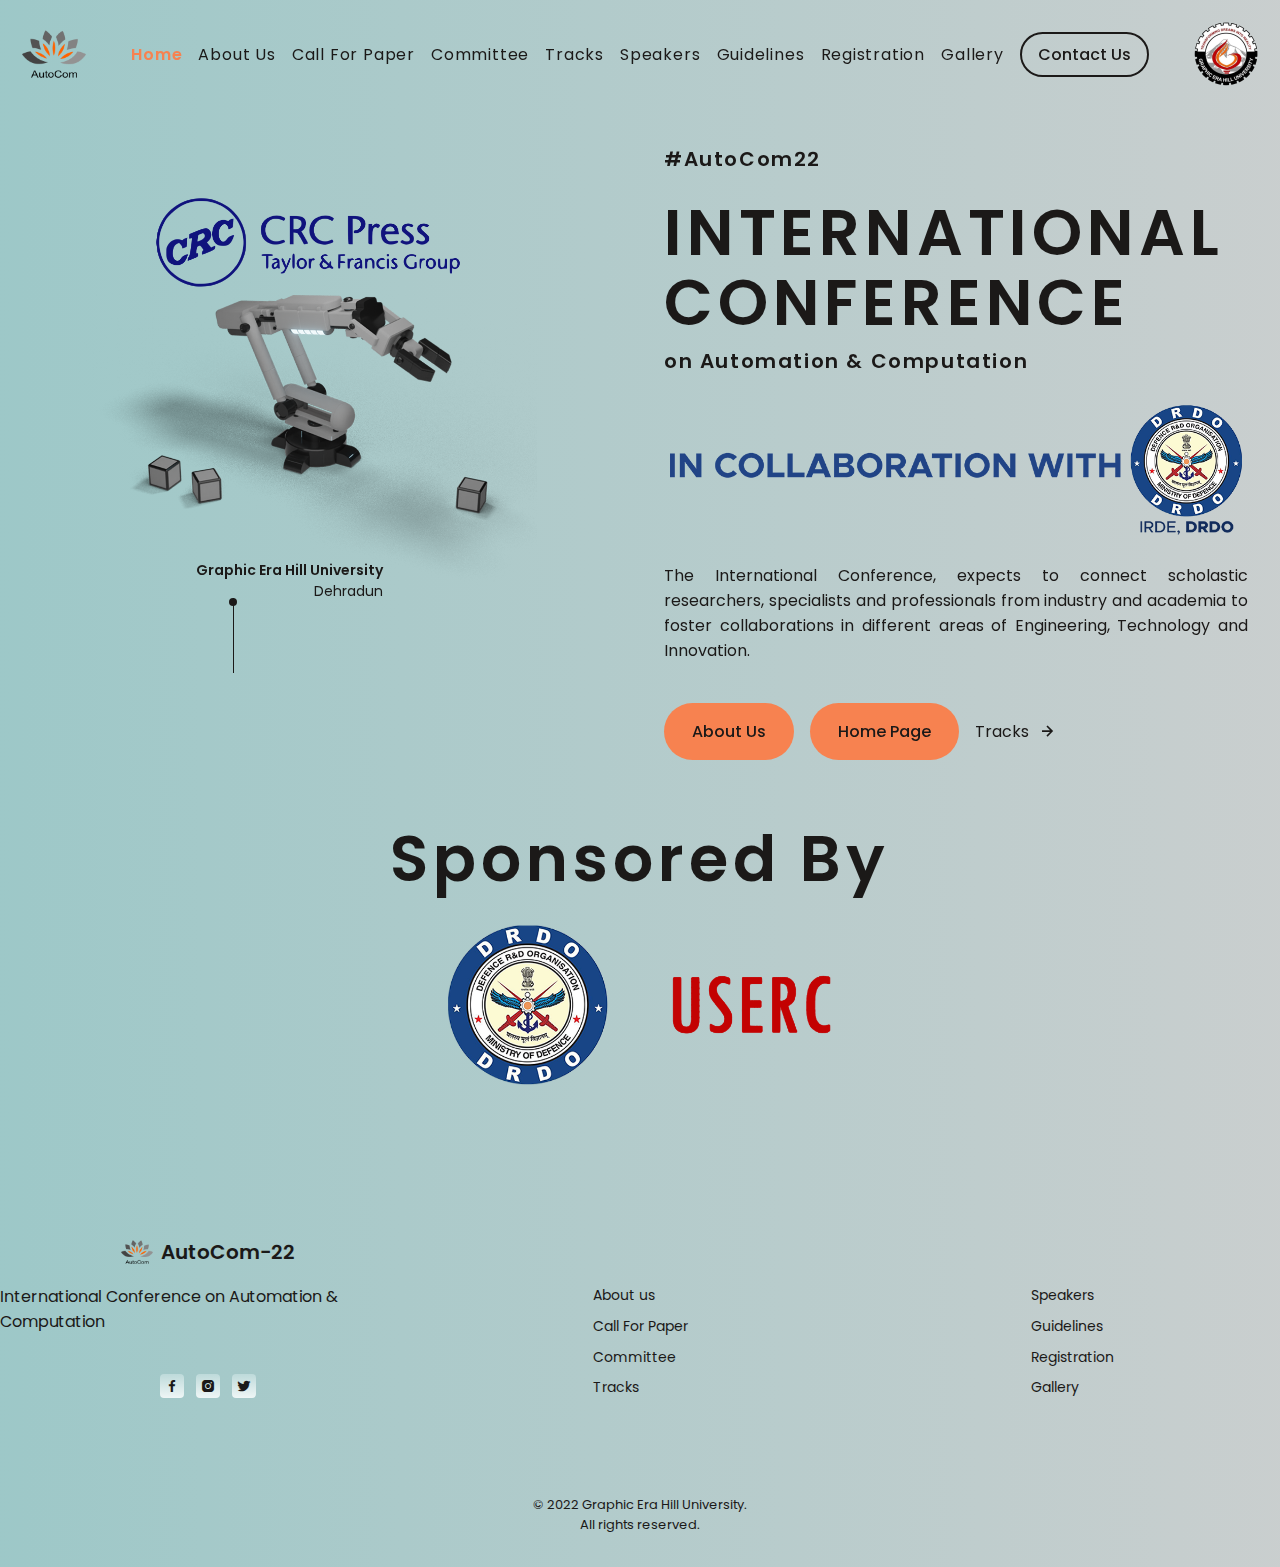
<file: cf/22/index.html>
<!DOCTYPE html>
<html lang="en">

<head>
    <meta charset="UTF-8">
    <meta name="viewport" content="width=device-width, initial-scale=1.0">
    <meta name="description" content="autocom, autocom.org.in, autocom-22, autocom gehu, International Conference on Automation and Computation, AutoCom-22,International Conference,GEHU, graphic era hill university, computation, automation, conference, computation conference, dehradun, conference, dehradun, uttarakhand, uttarakhand conference, conference on automation, conference computation,conference graphic era hill">
    <meta name="keywords" content="autocom, autocom.org.in, autocom-22, autocom gehu, International Conference on Automation and Computation, AutoCom-22,International Conference,GEHU, graphic era hill university, computation, automation, conference, computation conference, dehradun, conference, dehradun, uttarakhand, uttarakhand conference, conference on automation, conference computation,conference graphic era hill">
    <meta name="author" content="Aryan Ratra | GEHU">

    <!--=============== FAVICON ===============-->
    <link rel="shortcut icon" href="assets\img\Logo_AutoCom_64px.png" type="image/x-icon">

    <!--=============== BOXICONS ===============-->
    <link rel="stylesheet" href="https://cdn.jsdelivr.net/npm/boxicons@latest/css/boxicons.min.css">

    <!--=============== SWIPER CSS ===============-->
    <link rel="stylesheet" href="assets\css\swiper-bundle.min.css">

    <!--=============== CSS ===============-->
    <link rel="stylesheet" href="assets\css\styles.css">

    <title>AutoCom-22</title>
</head>

<body>
    <!--==================== HEADER ====================-->
    <header class="header" id="header">
        <nav class="nav container">
            <a href="index.html" class="nav__logo">
                <img src="assets\img\Logo_AutoCom_800px.png" alt="AutoCom Logo" class="nav__logo-img">
            </a>


            <div class="nav__menu" id="nav-menu">
                <ul class="nav__list">
                    <li class="nav__item">
                        <a href="index.html" class="nav__link active">Home</a>
                    </li>
                    <li class="nav__item">
                        <a href="about.html" class="nav__link">About Us</a>
                    </li>
                    <li class="nav__item">
                        <a href="call-for-paper.html" class="nav__link">Call For Paper</a>
                    </li>
                    <li class="nav__item">
                        <a href="committee.html" class="nav__link">Committee</a>
                    </li>
                    <li class="nav__item">
                        <a href="tracks.html" class="nav__link">Tracks</a>
                    </li>
                    <li class="nav__item">
                        <a href="speakers.html" class="nav__link">Speakers</a>
                    </li>
                    <li class="nav__item">
                        <a href="guidelines.html" class="nav__link">Guidelines</a>
                    </li>
                    <li class="nav__item">
                        <a href="registration.html" class="nav__link">Registration</a>
                    </li>
                    <li class="nav__item">
                        <a href="gallery.html" class="nav__link">Gallery</a>
                    </li>

                    <a href="contact.html" class="button button--contact">Contact Us</a>
                </ul>

                <div class="nav__close" id="nav-close">
                    <i class="bx bx-x"></i>
                </div>

                <img src="assets\img\Nav-img.png" alt="Robot Image in About Section" class="nav__img">
            </div>

            <div class="nav__toggle" id="nav-toggle">
                <i class='bx bx-menu'></i>
            </div>

            
            <a href="https://www.gehu.ac.in/" target="_blank" class="nav__logo">
                <img src="assets\img\Logo_GEHU_64px.png" alt="Graphic Era Hill University Logo" class="nav__logo-img">
            </a>
        </nav>
    </header>

    <main class="main">
        <!--==================== HOME ====================-->
        <section class="home container" id="home">
            <div class="home-swiper">
                <div class="swiper-wrapper">
                    <section class="swiper-slide">
                        <div class="home__content grid">
                            <div class="home__group">
                                <img src="assets\img\Home-img.png" alt="Home Image" class="home__img">
                                <div class="home__indicator"></div>

                                <div class="home__details-img">
                                    <h4 class="home__details-title">Graphic Era Hill University</h4>
                                    <span class="home__details-subtitle">Dehradun</span>
                                </div>
                            </div>

                            <div class="home__data">
                                <h3 class="home__subtitle">#AutoCom22</h3>
                                <h1 class="home__title">International Conference</h1>
                                <h3 class="home__subtitle">on Automation & Computation</h3>
                                <a href="https://www.drdo.gov.in/" target="_blank"><img src="assets\img\Collaboration-Logo.png" alt="Collaboration Logo" class="collaboration_img"></a>
                                <p class="home__description">The International Conference, expects to connect scholastic
                                    researchers, specialists and professionals from industry and academia to foster
                                    collaborations in different areas of Engineering, Technology and Innovation.
                                </p>

                                <div class="home__buttons">
                                    <a href="about.html" class="button">About Us</a>
                                    <a href="../../index.html" class="button">Home Page</a>
                                    <a href="tracks.html" class="button--link button--flex">
                                        Tracks
                                        <i class="bx bx-right-arrow-alt button__icon"></i>
                                    </a>
                                </div>
                            </div>
                        </div>
                        <section class="registration container">
                            <div class="sponsor__content">
                                <div class="sponsor__data">
                                    <h1 class="subpage__title">Sponsored By</h1>
                                </div>
                                <p class="sponsor__info">
                                    <div class="sponsor__grid">
                                        <a href="https://www.drdo.gov.in/" target="_blank"><img src="assets\img\Sponsors\DRDO-Logo.png" alt="DRDO logo" class="sponsor__img"></a>
                                        <a href="https://www.userc.in/" target="_blank"><img src="assets\img\Sponsors\USERC-Logo.png" alt="USERC logo" class="sponsor__img"></a>
                                    </div>
                                </p>
                            </div>
                        </section>
                    </section>
                </div>
            </div>
        </section>

    </main>

    <!--==================== FOOTER ====================-->
    <footer class="footer section">
        <div class="footer__container container grid">
            <div class="footer__container">
                <a href="index.html" class="footer__logo">
                    <img src="assets\img\Logo_AutoCom_800px.png" alt="AutoCom Logo" class="footer__logo-img">
                    AutoCom-22
                </a>

                <p class="footer__description">International Conference on Automation & Computation</p>

                <div class="footer__social">
                    <a href="https://www.facebook.com/gehu.official/" target="_blank" class="footer__social-link">
                        <i class="bx bxl-facebook"></i>
                    </a>
                    <a href="https://www.instagram.com/graphicerahilluniversity/" target="_blank"
                        class="footer__social-link">
                        <i class="bx bxl-instagram-alt"></i>
                    </a>
                    <a href="https://twitter.com/graphicerahill1" target="_blank" class="footer__social-link">
                        <i class="bx bxl-twitter"></i>
                    </a>
                </div>
            </div>

            <div class="footer__content">
                <h3 class="footer__title"><br></h3>

                <ul class="footer__links">
                    <li>
                        <a href="about.html" class="footer__link">About us</a>
                    </li>
                    <li>
                        <a href="call-for-paper.html" class="footer__link">Call For Paper</a>
                    </li>
                    <li>
                        <a href="committee.html" class="footer__link">Committee</a>
                    </li>
                    <li>
                        <a href="tracks.html" class="footer__link">Tracks</a>
                    </li>
                </ul>
            </div>

            <div class="footer__content">
                <h3 class="footer__title"><br></h3>

                <ul class="footer__links">
                    <li>
                        <a href="speakers.html" class="footer__link">Speakers</a>
                    </li>
                    <li>
                        <a href="guidelines.html" class="footer__link">Guidelines</a>
                    </li>
                    <li>
                        <a href="registration.html" class="footer__link">Registration</a>
                    </li>
                    <li>
                        <a href="gallery.html" class="footer__link">Gallery</a>
                    </li>
                </ul>
            </div>
        </div>

        <span class="footer__copy">&#169; 2022 Graphic Era Hill University.<br>All rights reserved.</span>


    </footer>

    <!--=============== SCROLL UP ===============-->


    <!--=============== SCROLL REVEAL ===============-->
    <script src="assets\js\scrollreveal.min.js"></script>

    <!--=============== SWIPER JS ===============-->
    <!-- <script src="assets\js\swiper-bundle.min.js"></script> -->

    <!--=============== MAIN JS ===============-->
    <script src="assets\js\main.js"></script>
</body>

</html>
</file>
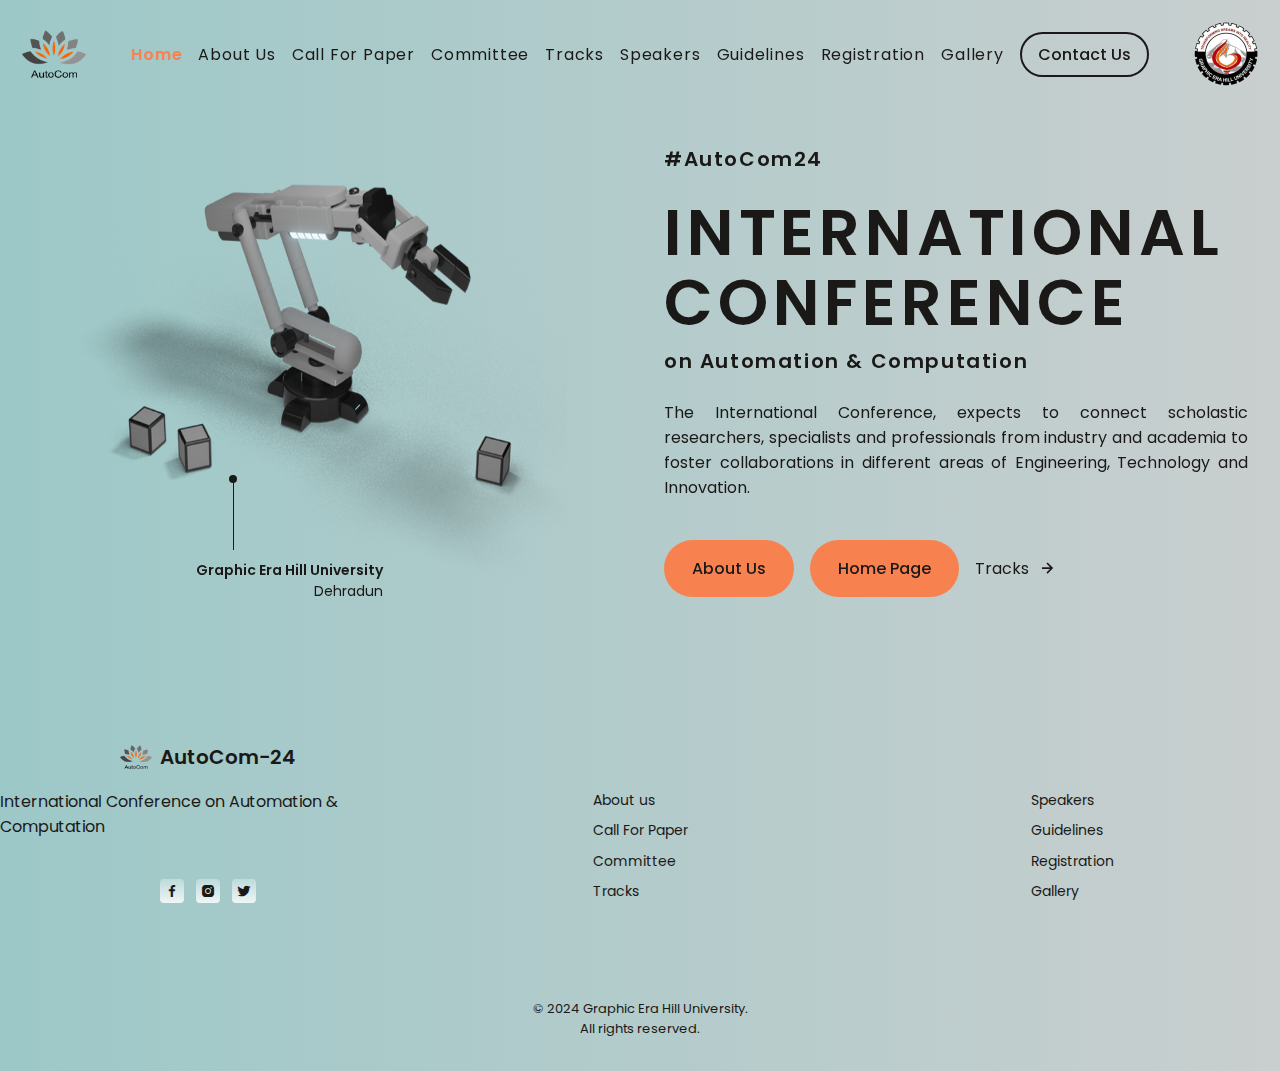
<file: cf/23/index.html>
<!DOCTYPE html>
<html lang="en">

<head>
    <meta charset="UTF-8">
    <meta name="viewport" content="width=device-width, initial-scale=1.0">
    <meta name="description" content="autocom, autocom.org.in, autocom-23, autocom gehu, International Conference on Automation and Computation, AutoCom-23,International Conference,GEHU, graphic era hill university, computation, automation, conference, computation conference, dehradun, conference, dehradun, uttarakhand, uttarakhand conference, conference on automation, conference computation,conference graphic era hill">
    <meta name="keywords" content="autocom, autocom.org.in, autocom-23, autocom gehu, International Conference on Automation and Computation, AutoCom-23,International Conference,GEHU, graphic era hill university, computation, automation, conference, computation conference, dehradun, conference, dehradun, uttarakhand, uttarakhand conference, conference on automation, conference computation,conference graphic era hill">
    <meta name="author" content="PriyanshuRawat | GEHU">

    <!--=============== FAVICON ===============-->
    <link rel="shortcut icon" href="assets\img\Logo_AutoCom_64px.png" type="image/x-icon">

    <!--=============== BOXICONS ===============-->
    <link rel="stylesheet" href="https://cdn.jsdelivr.net/npm/boxicons@latest/css/boxicons.min.css">

    <!--=============== SWIPER CSS ===============-->
    <link rel="stylesheet" href="assets\css\swiper-bundle.min.css">

    <!--=============== CSS ===============-->
    <link rel="stylesheet" href="assets\css\styles.css">

    <title>AutoCom-24</title>
</head>

<body>
    <!--==================== HEADER ====================-->
    <header class="header" id="header">
        <nav class="nav container">
            <a href="index.html" class="nav__logo">
                <img src="assets\img\Logo_AutoCom_800px.png" alt="AutoCom Logo" class="nav__logo-img">
            </a>


            <div class="nav__menu" id="nav-menu">
                <ul class="nav__list">
                    <li class="nav__item">
                        <a href="index.html" class="nav__link active">Home</a>
                    </li>
                    <li class="nav__item">
                        <a href="about.html" class="nav__link">About Us</a>
                    </li>
                    <li class="nav__item">
                        <a href="index.html" class="nav__link">Call For Paper</a>
                    </li>
                    <li class="nav__item">
                        <a href="committee.html" class="nav__link">Committee</a>
                    </li>
                    <li class="nav__item">
                        <a href="tracks.html" class="nav__link">Tracks</a>
                    </li>
                    <li class="nav__item">
                        <a href="speakers.html" class="nav__link">Speakers</a>
                    </li>
                    <li class="nav__item">
                        <a href="index.html" class="nav__link">Guidelines</a>
                    </li>
                    <li class="nav__item">
                        <a href="index.html" class="nav__link">Registration</a>
                    </li>
                    <li class="nav__item">
                        <a href="gallery.html" class="nav__link">Gallery</a>
                    </li>

                    <a href="contact.html" class="button button--contact">Contact Us</a>
                </ul>

                <div class="nav__close" id="nav-close">
                    <i class="bx bx-x"></i>
                </div>

                <img src="assets\img\Nav-img.png" alt="Robot Image in About Section" class="nav__img">
            </div>

            <div class="nav__toggle" id="nav-toggle">
                <i class='bx bx-menu'></i>
            </div>

            
            <a href="https://www.gehu.ac.in/" target="_blank" class="nav__logo">
                <img src="assets\img\Logo_GEHU_64px.png" alt="Graphic Era Hill University Logo" class="nav__logo-img">
            </a>
        </nav>
    </header>

    <main class="main">
        <!--==================== HOME ====================-->
        <section class="home container" id="home">
            <div class="home-swiper">
                <div class="swiper-wrapper">
                    <section class="swiper-slide">
                        <div class="home__content grid">
                            <div class="home__group">
                                <img src="assets\img\Home-img.png" alt="Home Image" class="home__img">
                                <div class="home__indicator"></div>

                                <div class="home__details-img">
                                    <h4 class="home__details-title">Graphic Era Hill University</h4>
                                    <span class="home__details-subtitle">Dehradun</span>
                                </div>
                            </div>

                            <div class="home__data">
                                <h3 class="home__subtitle">#AutoCom24</h3>
                                <h1 class="home__title">International Conference</h1>
                                <h3 class="home__subtitle">on Automation & Computation</h3>
                                <!--<a href="https://www.drdo.gov.in/" target="_blank"><img src="assets\img\Collaboration-Logo.png" alt="Collaboration Logo" class="collaboration_img"></a>-->
                                <p class="home__description">The International Conference, expects to connect scholastic
                                    researchers, specialists and professionals from industry and academia to foster
                                    collaborations in different areas of Engineering, Technology and Innovation.
                                </p>

                                <div class="home__buttons">
                                    <a href="about.html" class="button">About Us</a>
                                    <a href="../../index.html" class="button">Home Page</a>
                                    <a href="tracks.html" class="button--link button--flex">
                                        Tracks
                                        <i class="bx bx-right-arrow-alt button__icon"></i>
                                    </a>
                                </div>
                            </div>
                        </div>
                        <!--<section class="registration container">
                            <div class="sponsor__content">
                                <div class="sponsor__data">
                                    <h1 class="subpage__title"> Sponsored By</h1>
                                </div>
                                <p class="sponsor__info">
                                    <div class="sponsor__grid">
                                        <a href="https://www.drdo.gov.in/" target="_blank"><img src="assets\img\Sponsors\DRDO-Logo.png" alt="DRDO logo" class="sponsor__img"></a>
                                        <a href="https://www.userc.in/" target="_blank"><img src="assets\img\Sponsors\USERC-Logo.png" alt="USERC logo" class="sponsor__img"></a>
                                    </div>
                                </p>
                            </div>
                        </section>-->
                    </section>
                </div>
            </div>
        </section>

    </main>

    <!--==================== FOOTER ====================-->
    <footer class="footer section">
        <div class="footer__container container grid">
            <div class="footer__container">
                <a href="index.html" class="footer__logo">
                    <img src="assets\img\Logo_AutoCom_800px.png" alt="AutoCom Logo" class="footer__logo-img">
                    AutoCom-24
                </a>

                <p class="footer__description">International Conference on Automation & Computation</p>

                <div class="footer__social">
                    <a href="https://www.facebook.com/gehu.official/" target="_blank" class="footer__social-link">
                        <i class="bx bxl-facebook"></i>
                    </a>
                    <a href="https://www.instagram.com/graphicerahilluniversity/" target="_blank"
                        class="footer__social-link">
                        <i class="bx bxl-instagram-alt"></i>
                    </a>
                    <a href="https://twitter.com/graphicerahill1" target="_blank" class="footer__social-link">
                        <i class="bx bxl-twitter"></i>
                    </a>
                </div>
            </div>

            <div class="footer__content">
                <h3 class="footer__title"><br></h3>

                <ul class="footer__links">
                    <li>
                        <a href="about.html" class="footer__link">About us</a>
                    </li>
                    <li>
                        <a href="index.html" class="footer__link">Call For Paper</a>
                    </li>
                    <li>
                        <a href="committee.html" class="footer__link">Committee</a>
                    </li>
                    <li>
                        <a href="tracks.html" class="footer__link">Tracks</a>
                    </li>
                </ul>
            </div>

            <div class="footer__content">
                <h3 class="footer__title"><br></h3>

                <ul class="footer__links">
                    <li>
                        <a href="speakers.html" class="footer__link">Speakers</a>
                    </li>
                    <li>
                        <a href="index.html" class="footer__link">Guidelines</a>
                    </li>
                    <li>
                        <a href="index.html" class="footer__link">Registration</a>
                    </li>
                    <li>
                        <a href="gallery.html" class="footer__link">Gallery</a>
                    </li>
                </ul>
            </div>
        </div>

        <span class="footer__copy">&#169; 2024 Graphic Era Hill University.<br>All rights reserved.</span>


    </footer>

    <!--=============== SCROLL UP ===============-->


    <!--=============== SCROLL REVEAL ===============-->
    <script src="assets\js\scrollreveal.min.js"></script>

    <!--=============== SWIPER JS ===============-->
    <!-- <script src="assets\js\swiper-bundle.min.js"></script> -->

    <!--=============== MAIN JS ===============-->
    <script src="assets\js\main.js"></script>
</body>

</html>
</file>
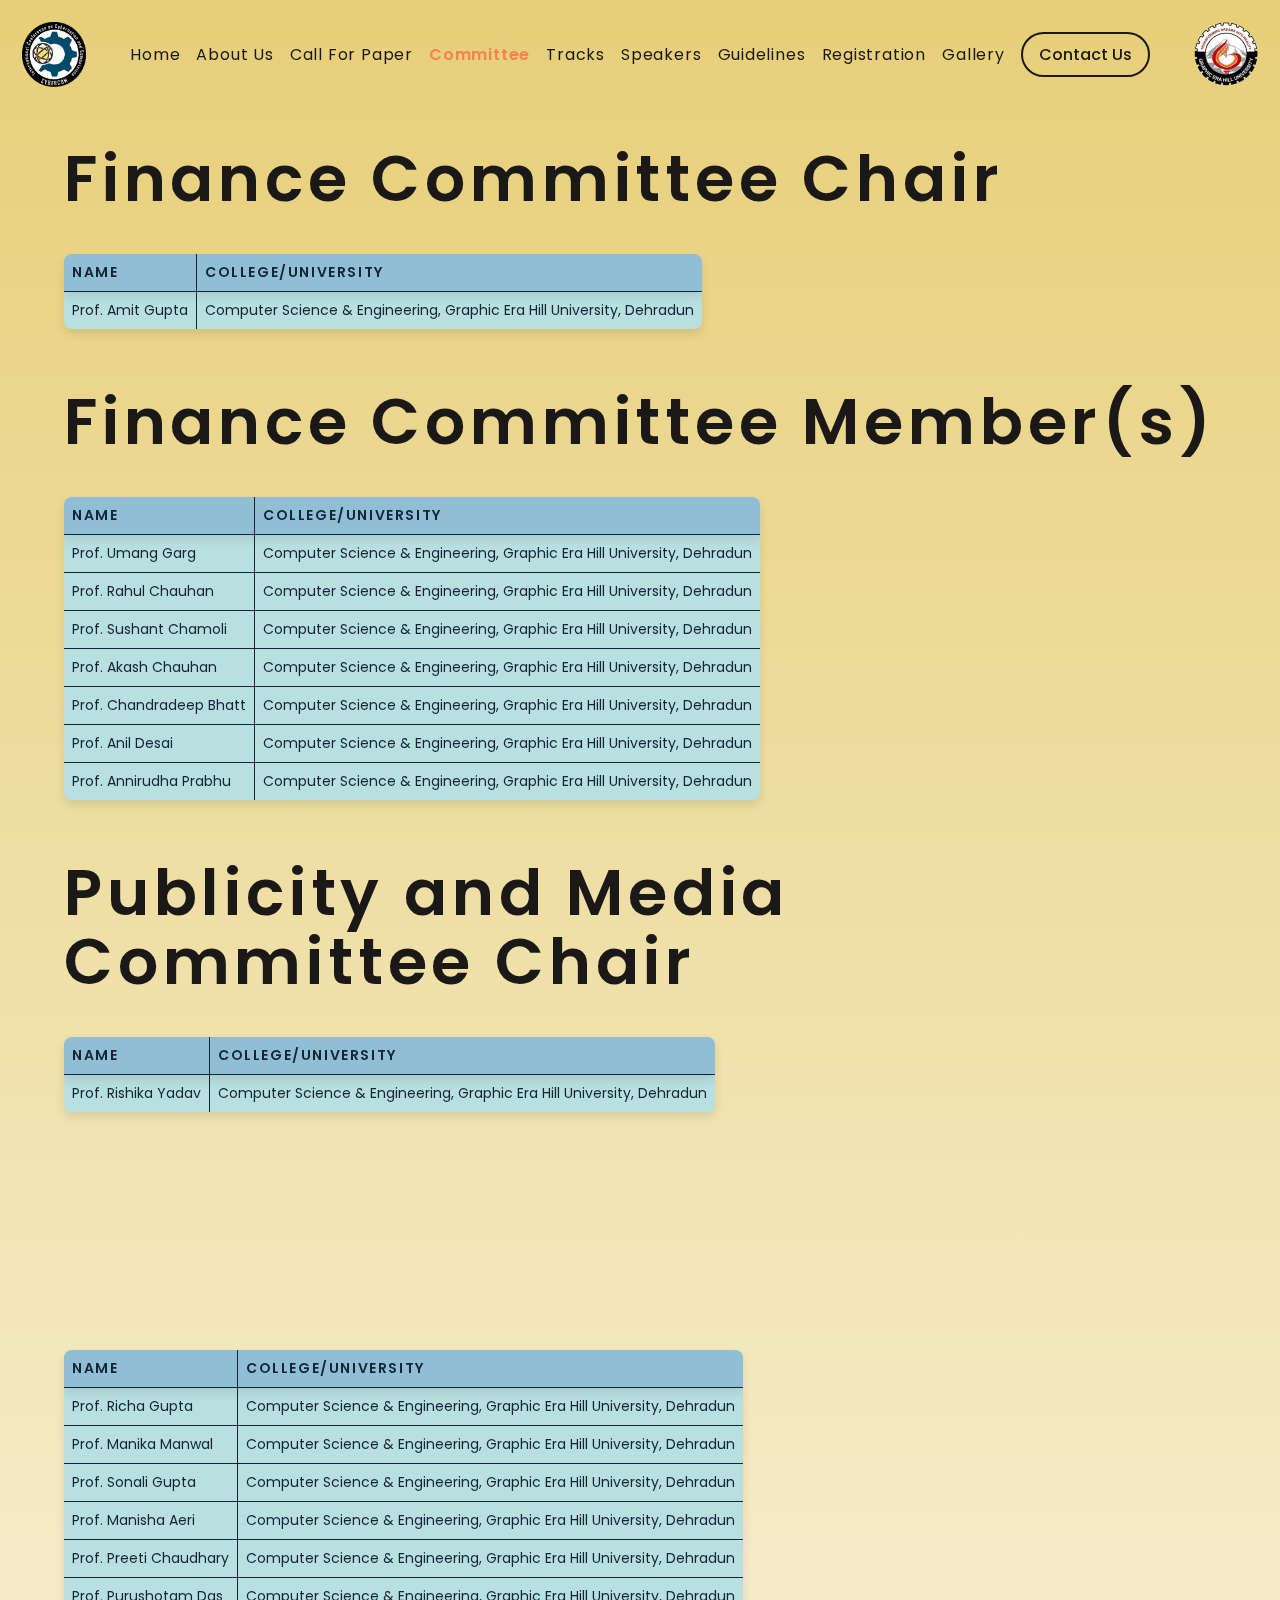
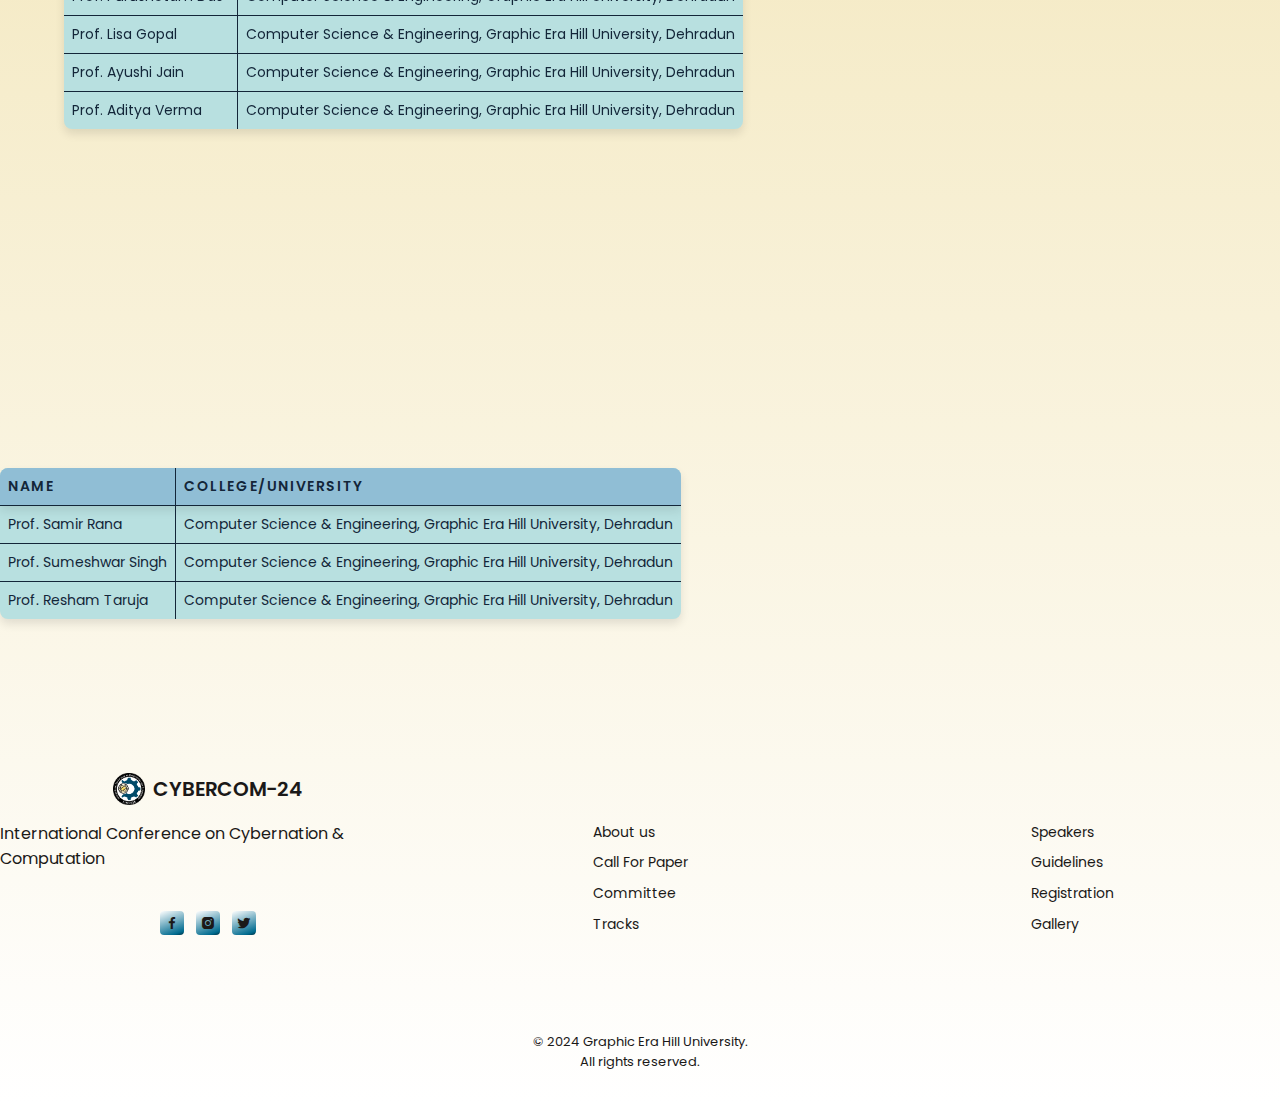
<file: advisory-committee.html>
<!DOCTYPE html>
<html lang="en">

<head>
    <meta charset="UTF-8">
    <meta name="viewport" content="width=device-width, initial-scale=1.0">
    <meta name="description" content="CYBERCOM, CYBERCOM.org.in, CYBERCOM-24, CYBERCOM gehu, International Conference on Cybernation and Computation, CYBERCOM-24,International Conference,GEHU, graphic era hill university, computation, Cybernation, conference, computation conference, dehradun, conference, dehradun, uttarakhand, uttarakhand conference, conference on Cybernation, conference computation,conference graphic era hill">
    <meta name="keywords" content="CYBERCOM, CYBERCOM.org.in, CYBERCOM-24, CYBERCOM gehu, International Conference on Cybernation and Computation, CYBERCOM-24,International Conference,GEHU, graphic era hill university, computation, Cybernation, conference, computation conference, dehradun, conference, dehradun, uttarakhand, uttarakhand conference, conference on Cybernation, conference computation,conference graphic era hill">
    <meta name="author" content="Priyanshu Rawat | GEHU">


  <!--=============== FAVICON ===============-->
  <link rel="shortcut icon" href="assets/new/logo.png" type="image/x-icon">

    <!--=============== BOXICONS ===============-->
    <link rel="stylesheet" href="https://cdn.jsdelivr.net/npm/boxicons@latest/css/boxicons.min.css">

    <!--=============== SWIPER CSS ===============-->
    <link rel="stylesheet" href="assets\css\swiper-bundle.min.css">

    <!--=============== CSS ===============-->
    <link rel="stylesheet" href="assets\css\styles.css">

    <title>CYBERCOM-24</title>
</head>

<body>
    <!--==================== HEADER ====================-->
    <header class="header" id="header">
        <nav class="nav container">
            <a href="index.html" class="nav__logo">
                <img src="assets\img\Logo_CYBERCOM_800px.png" alt="CYBERCOM Logo" class="nav__logo-img">
            </a>


            <div class="nav__menu" id="nav-menu">
                <ul class="nav__list">
                    <li class="nav__item">
                        <a href="index.html" class="nav__link">Home</a>
                    </li>
                    <li class="nav__item">
                        <a href="about.html" class="nav__link">About Us</a>
                    </li>
                    <li class="nav__item">
                        <a href="call-for-paper.html" class="nav__link">Call For Paper</a>
                    </li>
                    <li class="nav__item">
                        <a href="committee.html" class="nav__link active">Committee</a>
                    </li>
                    <li class="nav__item">
                        <a href="tracks.html" class="nav__link">Tracks</a>
                    </li>
                    <li class="nav__item">
                        <a href="speakers.html" class="nav__link">Speakers</a>
                    </li>
                    <li class="nav__item">
                        <a href="guidelines.html" class="nav__link">Guidelines</a>
                    </li>
                    <li class="nav__item">
                        <a href="registration.html" class="nav__link">Registration</a>
                    </li>
                    <li class="nav__item">
                        <a href="gallery.html" class="nav__link">Gallery</a>
                    </li>

                    <a href="contact.html" class="button button--contact">Contact Us</a>
                </ul>

                <div class="nav__close" id="nav-close">
                    <i class="bx bx-x"></i>
                </div>

                <img src="assets\img\Nav-img.png" alt="Robot Image in About Section" class="nav__img">
            </div>

            <div class="nav__toggle" id="nav-toggle">
                <i class='bx bx-menu'></i>
            </div>

            <a href="https://www.gehu.ac.in/" target="_blank" class="nav__logo">
                <img src="assets\img\Logo_GEHU_64px.png" alt="Graphic Era Hill University Logo" class="nav__logo-img">
            </a>
        </nav>
    </header>

    <main class="main">
        <!--==================== COMMITTEE SECTION ====================-->
        <section class="registration container">
            <div class="about__content">
                <div class="registration__data">
                    <h1 class="subpage__title">Finance Committee Chair</h1>
                </div>
                <div class="advisory__committee">
                    <div class="registration__table">
                        <div class="table">
                            <table>
                                <thead>
                                    <tr>
                                        <th>Name</th>
                                        <th>College/University</th>
                                    </tr>
                                </thead>
                                <tbody>
                                    <tr>
                                        <td>Prof. Amit Gupta
                                            </td>
                                        <td>Computer Science & Engineering, Graphic Era Hill University, Dehradun
                                            </td>
                                    </tr>
                                </tbody>
                            </table>
                            <br>
                            <br>
                        </div>
                    </div>
                </div>

                <div class="registration__data">
                    <h1 class="subpage__title">Finance Committee Member(s)</h1>
                </div>
                <div class="advisory__committee">
                    <div class="registration__table">
                        <div class="table">
                            <table>
                                <thead>
                                    <tr>
                                        <th>Name</th>
                                        <th>College/University</th>
                                    </tr>
                                </thead>
                                <tbody>
                                    <tr>
                                        <td>Prof. Umang Garg
                                            </td>
                                        <td>Computer Science & Engineering, Graphic Era Hill University, Dehradun
                                            </td>
                                    </tr>
                                    <tr>
                                        <td>Prof. Rahul Chauhan
                                            </td>
                                        <td>Computer Science & Engineering, Graphic Era Hill University, Dehradun
                                            </td>
                                    </tr>
                                    <tr>
                                        <td>Prof. Sushant Chamoli
                                            </td>
                                        <td>Computer Science & Engineering, Graphic Era Hill University, Dehradun
                                            </td>
                                    </tr>
                                    <tr>
                                        <td>Prof. Akash Chauhan
                                            </td>
                                        <td>Computer Science & Engineering, Graphic Era Hill University, Dehradun
                                            </td>
                                    </tr>
                                    <tr>
                                        <td>Prof. Chandradeep Bhatt
                                            </td>
                                        <td>Computer Science & Engineering, Graphic Era Hill University, Dehradun
                                            </td>
                                    </tr>
                                    <tr>
                                        <td>Prof. Anil Desai
                                            </td>
                                        <td>Computer Science & Engineering, Graphic Era Hill University, Dehradun
                                            </td>
                                    </tr>
                                    <tr>
                                        <td>Prof. Annirudha Prabhu
                                            </td>
                                        <td>Computer Science & Engineering, Graphic Era Hill University, Dehradun
                                            </td>
                                    </tr>
                                    
                                </tbody>
                            </table>
                            <br>
                            <br>
                        </div>
                    </div>
                </div>


 
                <div class="registration__data">
                    <h1 class="subpage__title">Publicity and Media Committee Chair</h1>
                </div>
                <div class="advisory__committee">
                    <div class="registration__table">
                        <div class="table">
                            <table>
                                <thead>
                                    <tr>
                                        <th>Name</th>
                                        <th>College/University</th>
                                    </tr>
                                </thead>
                                <tbody>
                                    <tr>
                                        <td>Prof. Rishika Yadav
                                            </td>
                                        <td>Computer Science & Engineering, Graphic Era Hill University, Dehradun
                                            </td>
                                    </tr>
                                </tbody>
                            </table>
                            <br>
                            <br>
                        </div>
                    </div>
                </div>

                <div class="registration__data">
                    <h1 class="subpage__title">Publicity and Media Committee Member(s)</h1>
                </div>
                <div class="advisory__committee">
                    <div class="registration__table">
                        <div class="table">
                            <table>
                                <thead>
                                    <tr>
                                        <th>Name</th>
                                        <th>College/University</th>
                                    </tr>
                                </thead>
                                <tbody>
                                    <tr>
                                        <td>Prof. Richa Gupta
                                            </td>
                                        <td>Computer Science & Engineering, Graphic Era Hill University, Dehradun
                                            </td>
                                    </tr>
                                    <tr>
                                        <td>Prof. Manika Manwal
                                            </td>
                                        <td>Computer Science & Engineering, Graphic Era Hill University, Dehradun
                                            </td>
                                    </tr>
                                    <tr>
                                        <td>Prof. Sonali Gupta
                                            </td>
                                        <td>Computer Science & Engineering, Graphic Era Hill University, Dehradun
                                            </td>
                                    </tr>
                                    <tr>
                                        <td>Prof. Manisha Aeri
                                            </td>
                                        <td>Computer Science & Engineering, Graphic Era Hill University, Dehradun
                                            </td>
                                    </tr>
                                    <tr>
                                        <td>Prof. Preeti Chaudhary
                                            </td>
                                        <td>Computer Science & Engineering, Graphic Era Hill University, Dehradun
                                            </td>
                                    </tr>
                                    <tr>
                                        <td>Prof. Purushotam Das
                                            </td>
                                        <td>Computer Science & Engineering, Graphic Era Hill University, Dehradun
                                            </td>
                                    </tr>
                                    <tr>
                                        <td>Prof. Lisa Gopal
                                            </td>
                                        <td>Computer Science & Engineering, Graphic Era Hill University, Dehradun
                                            </td>
                                    </tr>
                                    <tr>
                                        <td>Prof. Ayushi Jain
                                            </td>
                                        <td>Computer Science & Engineering, Graphic Era Hill University, Dehradun
                                            </td>
                                    </tr>
                                    <tr>
                                        <td>Prof. Aditya Verma
                                            </td>
                                        <td>Computer Science & Engineering, Graphic Era Hill University, Dehradun
                                            </td>
                                    </tr>
                                    
                                </tbody>
                            </table>
                            <br>
                            <br>
                        </div>
                    </div>
                </div></h1>
                        </div>
                        <div>
        
                        <div class="registration__data">
                            <h1 class="subpage__title">Accommodation and Transportation Committee Chair(s)</h1>
                        </div>
                        <div class="advisory__committee">
                            <div class="registration__table">
                                <div class="table">
                                    <table>
                                        <thead>
                                            <tr>
                                                <th>Name</th>
                                                <th>College/University</th>
                                            </tr>
                                        </thead>
                                        <tbody>
                                            <tr>
                                                <td>Prof. Samir Rana
                                                    </td>
                                                <td>Computer Science & Engineering, Graphic Era Hill University, Dehradun
                                                    </td>
                                            </tr>
                                            <tr>
                                                <td>Prof. Sumeshwar Singh
                                                    </td>
                                                <td>Computer Science & Engineering, Graphic Era Hill University, Dehradun
                                                    </td>
                                            </tr>
                                            <tr>
                                                <td>Prof. Resham Taruja
                                                    </td>
                                                <td>Computer Science & Engineering, Graphic Era Hill University, Dehradun
                                                    </td>
                                            </tr>
                            
                                            
                                        </tbody>
                                    </table>
                                    <br>
                                    <br>
                                </div>
                            </div>
                        </div>
                    </div>


            </div>
        </section>

    </main>

    <!--==================== FOOTER ====================-->
    <footer class="footer section">
        <div class="footer__container container grid">
            <div class="footer__container">
                <a href="index.html" class="footer__logo">
                    <img src="assets\img\Logo_CYBERCOM_800px.png" alt="CYBERCOM Logo" class="footer__logo-img">
                    CYBERCOM-24
                </a>

                <p class="footer__description">International Conference on Cybernation & Computation</p>

                <div class="footer__social">
                    <a href="https://www.facebook.com/gehu.official/" target="_blank" class="footer__social-link">
                        <i class="bx bxl-facebook"></i>
                    </a>
                    <a href="https://www.instagram.com/graphicerahilluniversity/" target="_blank"
                        class="footer__social-link">
                        <i class="bx bxl-instagram-alt"></i>
                    </a>
                    <a href="https://twitter.com/graphicerahill1" target="_blank" class="footer__social-link">
                        <i class="bx bxl-twitter"></i>
                    </a>
                </div>
            </div>

            <div class="footer__content">
                <h3 class="footer__title"><br></h3>

                <ul class="footer__links">
                    <li>
                        <a href="about.html" class="footer__link">About us</a>
                    </li>
                    <li>
                        <a href="call-for-paper.html" class="footer__link">Call For Paper</a>
                    </li>
                    <li>
                        <a href="committee.html" class="footer__link">Committee</a>
                    </li>
                    <li>
                        <a href="tracks.html" class="footer__link">Tracks</a>
                    </li>
                </ul>
            </div>

            <div class="footer__content">
                <h3 class="footer__title"><br></h3>

                <ul class="footer__links">
                    <li>
                        <a href="speakers.html" class="footer__link">Speakers</a>
                    </li>
                    <li>
                        <a href="#" class="footer__link">Guidelines</a>
                    </li>
                    <li>
                        <a href="#" class="footer__link">Registration</a>
                    </li>
                    <li>
                        <a href="gallery.html" class="footer__link">Gallery</a>
                    </li>
                </ul>
            </div>
        </div>

        <span class="footer__copy">&#169; 2024 Graphic Era Hill University.<br>All rights reserved.</span>


    </footer>

    <!--=============== SCROLL UP ===============-->


    <!--=============== SCROLL REVEAL ===============-->
    <script src="assets\js\scrollreveal.min.js"></script>

    <!--=============== SWIPER JS ===============-->
    <!-- <script src="assets\js\swiper-bundle.min.js"></script> -->

    <!--=============== MAIN JS ===============-->
    <script src="assets\js\main.js"></script>
</body>

</html>
</file>
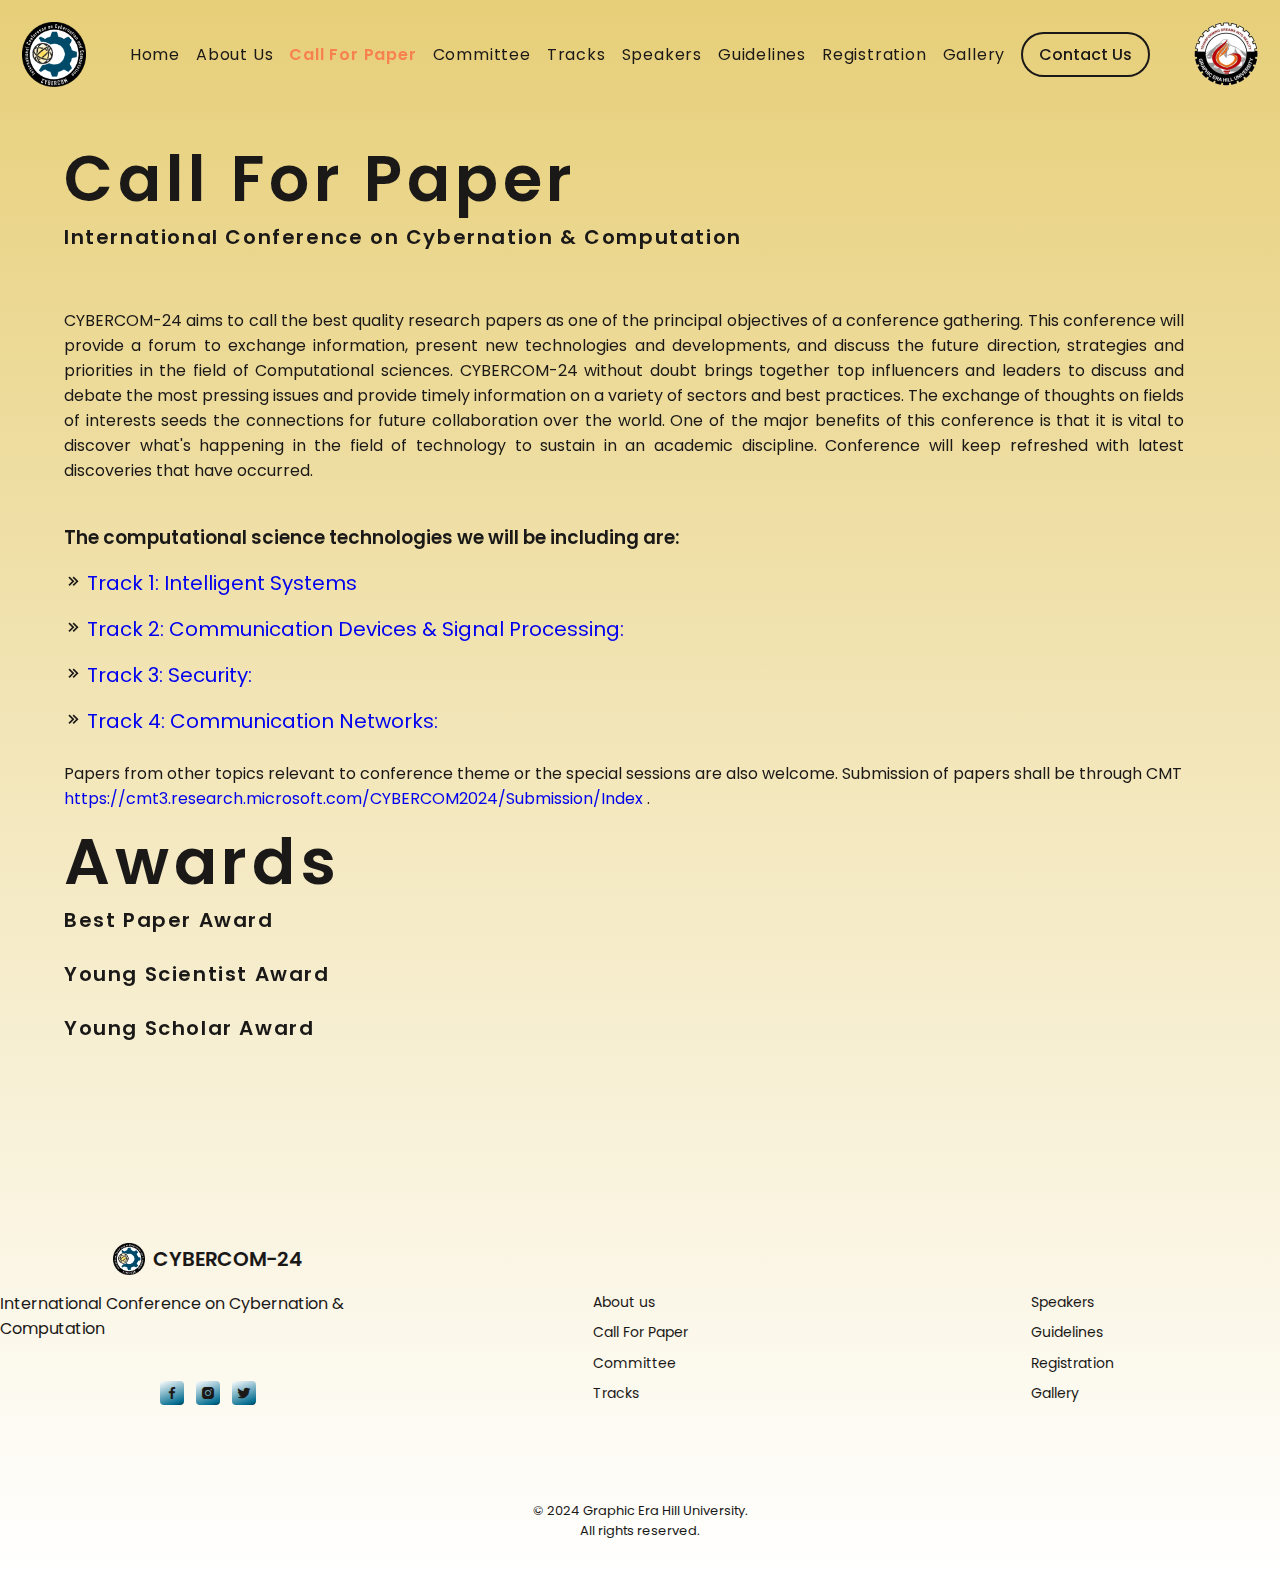
<file: call-for-paper.html>
<!DOCTYPE html>
<html lang="en">

<head>
    <meta charset="UTF-8">
    <meta name="viewport" content="width=device-width, initial-scale=1.0">
    <meta name="description" content="CYBERCOM, CYBERCOM.org.in, CYBERCOM-24, CYBERCOM gehu, International Conference on Cybernation and Computation, CYBERCOM-24,International Conference,GEHU, graphic era hill university, computation, Cybernation, conference, computation conference, dehradun, conference, dehradun, uttarakhand, uttarakhand conference, conference on Cybernation, conference computation,conference graphic era hill">
    <meta name="keywords" content="CYBERCOM, CYBERCOM.org.in, CYBERCOM-24, CYBERCOM gehu, International Conference on Cybernation and Computation, CYBERCOM-24,International Conference,GEHU, graphic era hill university, computation, Cybernation, conference, computation conference, dehradun, conference, dehradun, uttarakhand, uttarakhand conference, conference on Cybernation, conference computation,conference graphic era hill">
    <meta name="author" content="Priyanshu Rawat | GEHU">


  <!--=============== FAVICON ===============-->
  <link rel="shortcut icon" href="assets/new/logo.png" type="image/x-icon">

    <!--=============== BOXICONS ===============-->
    <link rel="stylesheet" href="https://cdn.jsdelivr.net/npm/boxicons@latest/css/boxicons.min.css">

    <!--=============== SWIPER CSS ===============-->
    <link rel="stylesheet" href="assets\css\swiper-bundle.min.css">

    <!--=============== CSS ===============-->
    <link rel="stylesheet" href="assets\css\styles.css">

    <title>CYBERCOM-24</title>
</head>

<body>
    <!--==================== HEADER ====================-->
    <header class="header" id="header">
        <nav class="nav container">
            <a href="index.html" class="nav__logo">
                <img src="assets\img\Logo_CYBERCOM_800px.png" alt="CYBERCOM Logo" class="nav__logo-img">
            </a>


            <div class="nav__menu" id="nav-menu">
                <ul class="nav__list">
                    <li class="nav__item">
                        <a href="index.html" class="nav__link">Home</a>
                    </li>
                    <li class="nav__item">
                        <a href="about.html" class="nav__link">About Us</a>
                    </li>
                    <li class="nav__item">
                        <a href="call-for-paper.html" class="nav__link active">Call For Paper</a>
                    </li>
                    <li class="nav__item">
                        <a href="committee.html" class="nav__link">Committee</a>
                    </li>
                    <li class="nav__item">
                        <a href="tracks.html" class="nav__link">Tracks</a>
                    </li>
                    <li class="nav__item">
                        <a href="speakers.html" class="nav__link">Speakers</a>
                    </li>
                    <li class="nav__item">
                        <a href="guidelines.html" class="nav__link">Guidelines</a>
                    </li>
                    <li class="nav__item">
                        <a href="registration.html" class="nav__link">Registration</a>
                    </li>
                    <li class="nav__item">
                        <a href="gallery.html" class="nav__link">Gallery</a>
                    </li>

                    <a href="contact.html" class="button button--contact">Contact Us</a>
                </ul>

                <div class="nav__close" id="nav-close">
                    <i class="bx bx-x"></i>
                </div>

                <img src="assets\img\Nav-img.png" alt="Robot Image in About Section" class="nav__img">
            </div>

            <div class="nav__toggle" id="nav-toggle">
                <i class='bx bx-menu'></i>
            </div>

            <a href="https://www.gehu.ac.in/" target="_blank" class="nav__logo">
                <img src="assets\img\Logo_GEHU_64px.png" alt="Graphic Era Hill University Logo" class="nav__logo-img">
            </a>
        </nav>
    </header>

    <main class="main">
        <!--==================== CALL FOR PAPER SECTION ====================-->
        <section class="home container">
            <div class="about__content">
                <div class="papercall__data">
                    <h1 class="subpage__title">Call For Paper</h1>
                    <h3 class="subpage__subtitle">International Conference on Cybernation & Computation</h3>
                </div>
                <p class="home__description">
                    CYBERCOM-24 aims to call the best quality research papers as one of the principal objectives of a conference gathering. This conference will provide a forum to exchange information, present new technologies and developments, and discuss the future direction, strategies and priorities in the field of Computational sciences. CYBERCOM-24 without doubt brings together top influencers and leaders to discuss and debate the most pressing issues and provide timely information on a variety of sectors and best practices. The exchange of thoughts on fields of interests seeds the connections for future collaboration over the world. One of the major benefits of this conference is that it is vital to discover what's happening in the field of technology to sustain in an academic discipline. Conference will keep refreshed with latest discoveries that have occurred.

                    <br>
                    <h3>The computational science technologies we will be including are:</h3>
                    <ul>
                        <li class="papercall__list">
                            <i class='bx bx-chevrons-right'></i>
                            <a href="tracks.html">Track 1: Intelligent Systems</a>
                        </li>
                        <li class="papercall__list">
                            <i class='bx bx-chevrons-right'></i>
                            <a href="tracks.html">Track 2: Communication Devices & Signal Processing:</a>
                        </li>
                        <li class="papercall__list">
                            <i class='bx bx-chevrons-right'></i>
                            <a href="tracks.html">Track 3: Security:</a>
                        </li>


                        <li class="papercall__list">
                            <i class='bx bx-chevrons-right'></i>
                            <a href="tracks.html">Track 4: Communication Networks:</a>
                        </li>
                        
                    </ul>
                    <br>
                    Papers from other topics relevant to conference theme or the special sessions are also welcome. Submission of papers shall be through CMT <a href="https://cmt3.research.microsoft.com/CYBERCOM2024/Submission/Index"> https://cmt3.research.microsoft.com/CYBERCOM2024/Submission/Index </a>.
                </p>
                
                <div class="papercall__data">
                    <h1 class="subpage__title">Awards</h1>
                    <h3 class="subpage__subtitle">Best Paper Award</h3>
                    <h3 class="subpage__subtitle">Young Scientist Award</h3>
                    <h3 class="subpage__subtitle">Young Scholar Award</h3>
                </div>
                
            </div>
        </section>

    </main>

    <!--==================== FOOTER ====================-->
    <footer class="footer section">
        <div class="footer__container container grid">
            <div class="footer__container">
                <a href="index.html" class="footer__logo">
                    <img src="assets\img\Logo_CYBERCOM_800px.png" alt="CYBERCOM Logo" class="footer__logo-img">
                    CYBERCOM-24
                </a>

                <p class="footer__description">International Conference on Cybernation & Computation</p>

                <div class="footer__social">
                    <a href="https://www.facebook.com/gehu.official/" target="_blank" class="footer__social-link">
                        <i class="bx bxl-facebook"></i>
                    </a>
                    <a href="https://www.instagram.com/graphicerahilluniversity/" target="_blank"
                        class="footer__social-link">
                        <i class="bx bxl-instagram-alt"></i>
                    </a>
                    <a href="https://twitter.com/graphicerahill1" target="_blank" class="footer__social-link">
                        <i class="bx bxl-twitter"></i>
                    </a>
                </div>
            </div>

            <div class="footer__content">
                <h3 class="footer__title"><br></h3>

                <ul class="footer__links">
                    <li>
                        <a href="about.html" class="footer__link">About us</a>
                    </li>
                    <li>
                        <a href="call-for-paper.html" class="footer__link">Call For Paper</a>
                    </li>
                    <li>
                        <a href="committee.html" class="footer__link">Committee</a>
                    </li>
                    <li>
                        <a href="tracks.html" class="footer__link">Tracks</a>
                    </li>
                </ul>
            </div>

            <div class="footer__content">
                <h3 class="footer__title"><br></h3>

                <ul class="footer__links">
                    <li>
                        <a href="speakers.html" class="footer__link">Speakers</a>
                    </li>
                    <li>
                        <a href="#" class="footer__link">Guidelines</a>
                    </li>
                    <li>
                        <a href="#" class="footer__link">Registration</a>
                    </li>
                    <li>
                        <a href="gallery.html" class="footer__link">Gallery</a>
                    </li>
                </ul>
            </div>
        </div>

        <span class="footer__copy">&#169; 2024 Graphic Era Hill University.<br>All rights reserved.</span>


    </footer>

    <!--=============== SCROLL UP ===============-->


    <!--=============== SCROLL REVEAL ===============-->
    <script src="assets\js\scrollreveal.min.js"></script>

    <!--=============== SWIPER JS ===============-->
    <!-- <script src="assets\js\swiper-bundle.min.js"></script> -->

    <!--=============== MAIN JS ===============-->
    <script src="assets\js\main.js"></script>
</body>

</html>
</file>
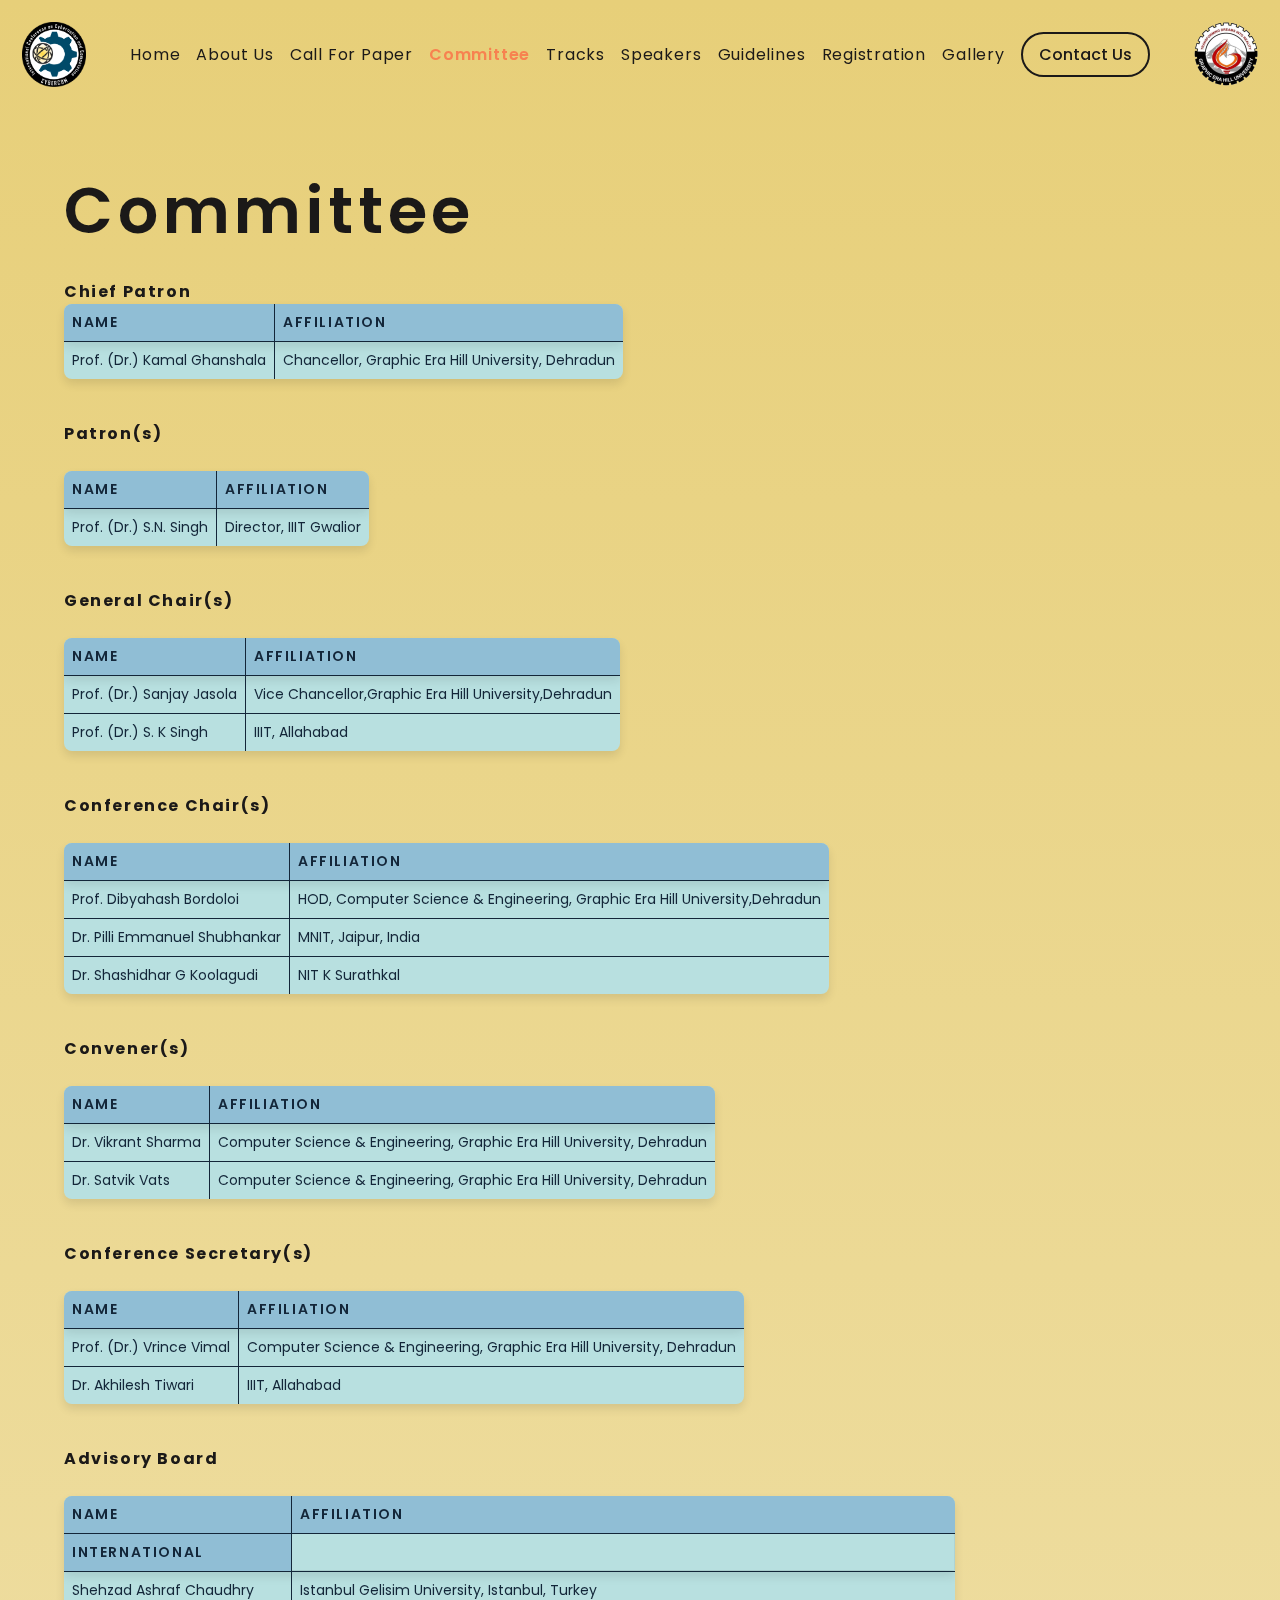
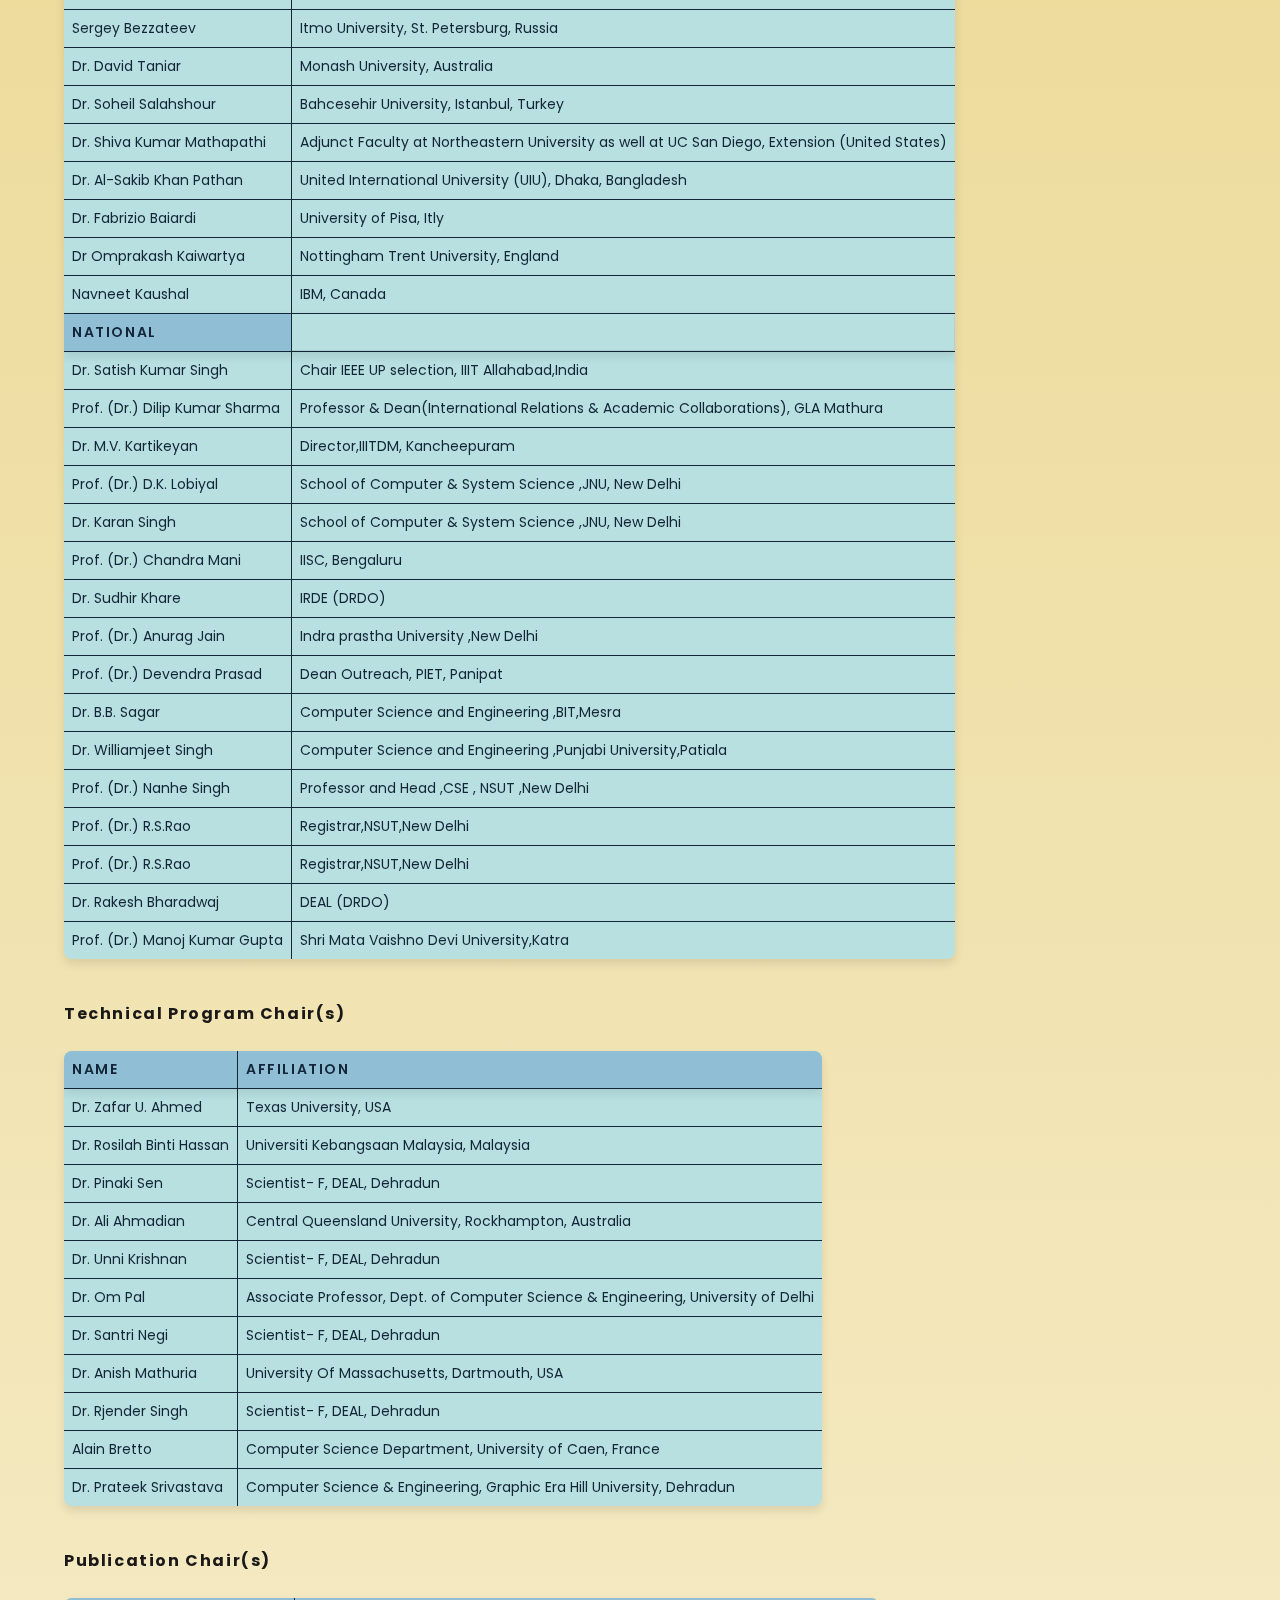
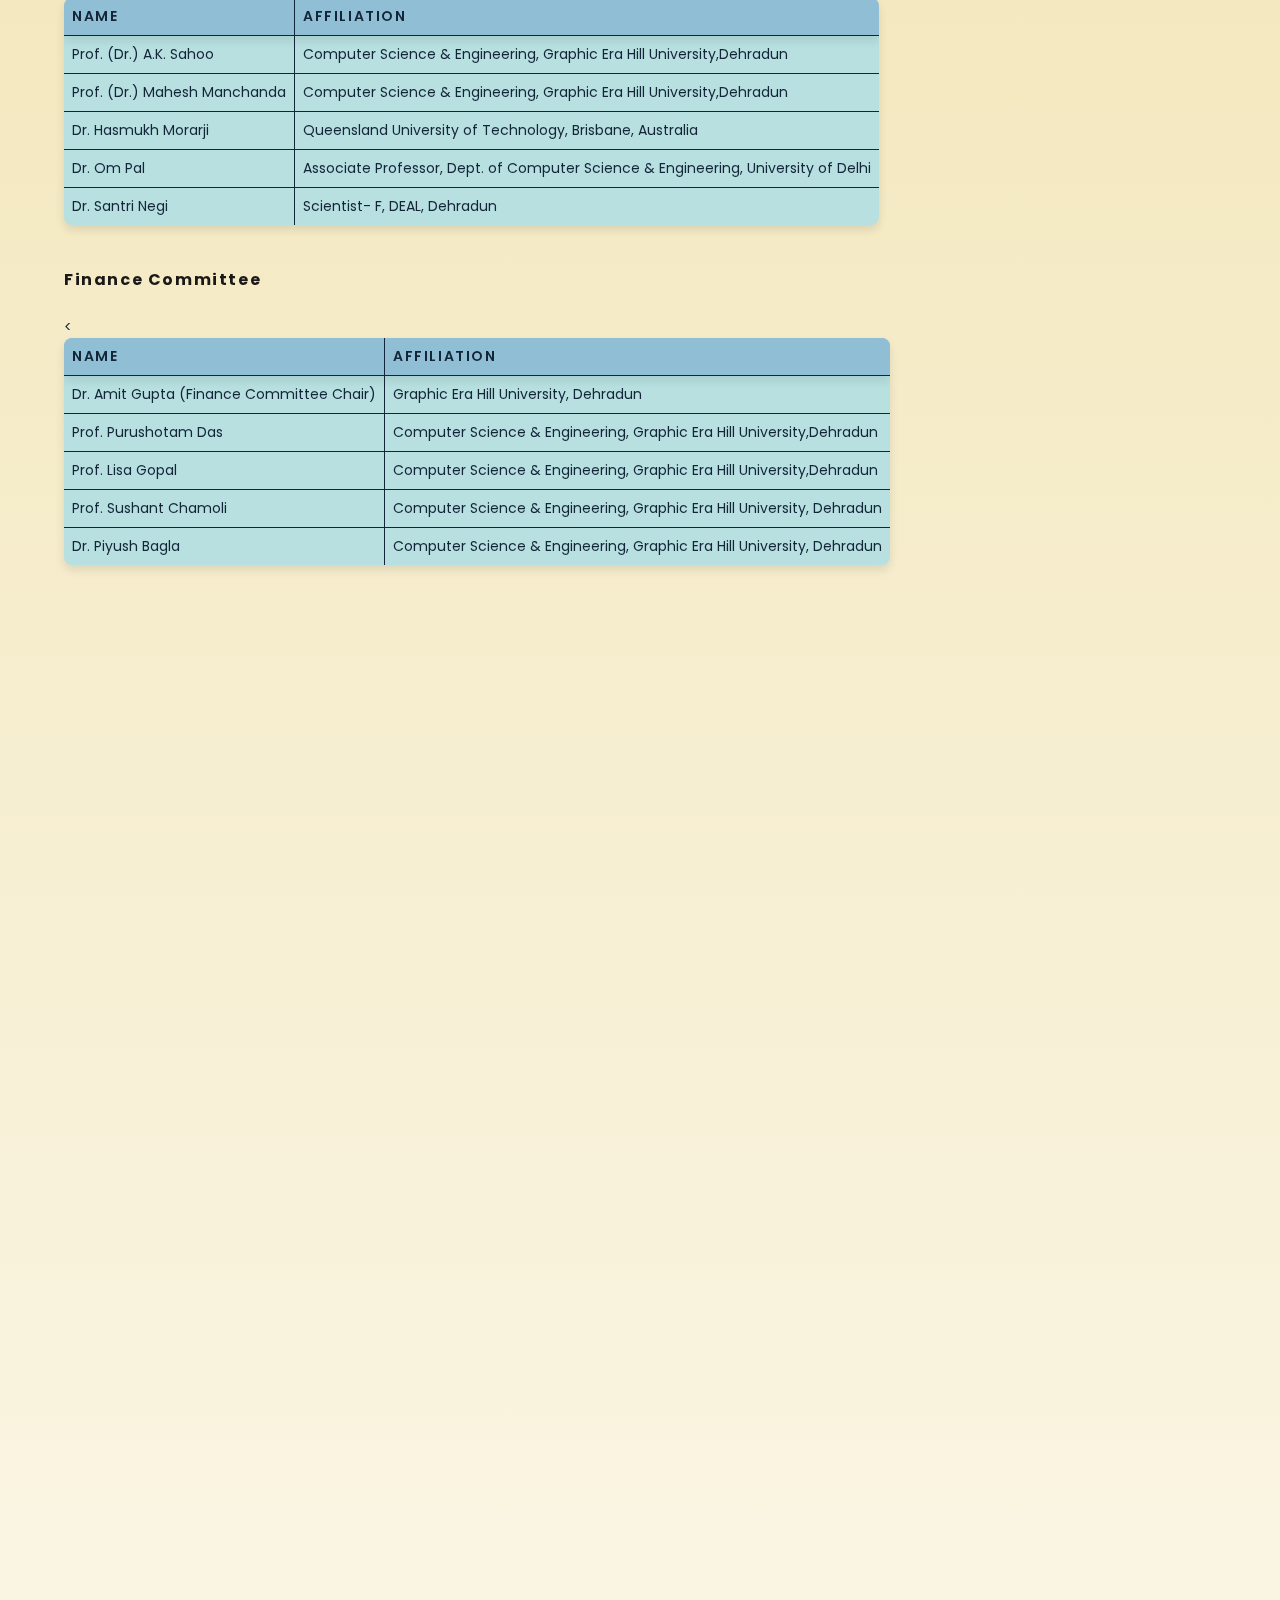
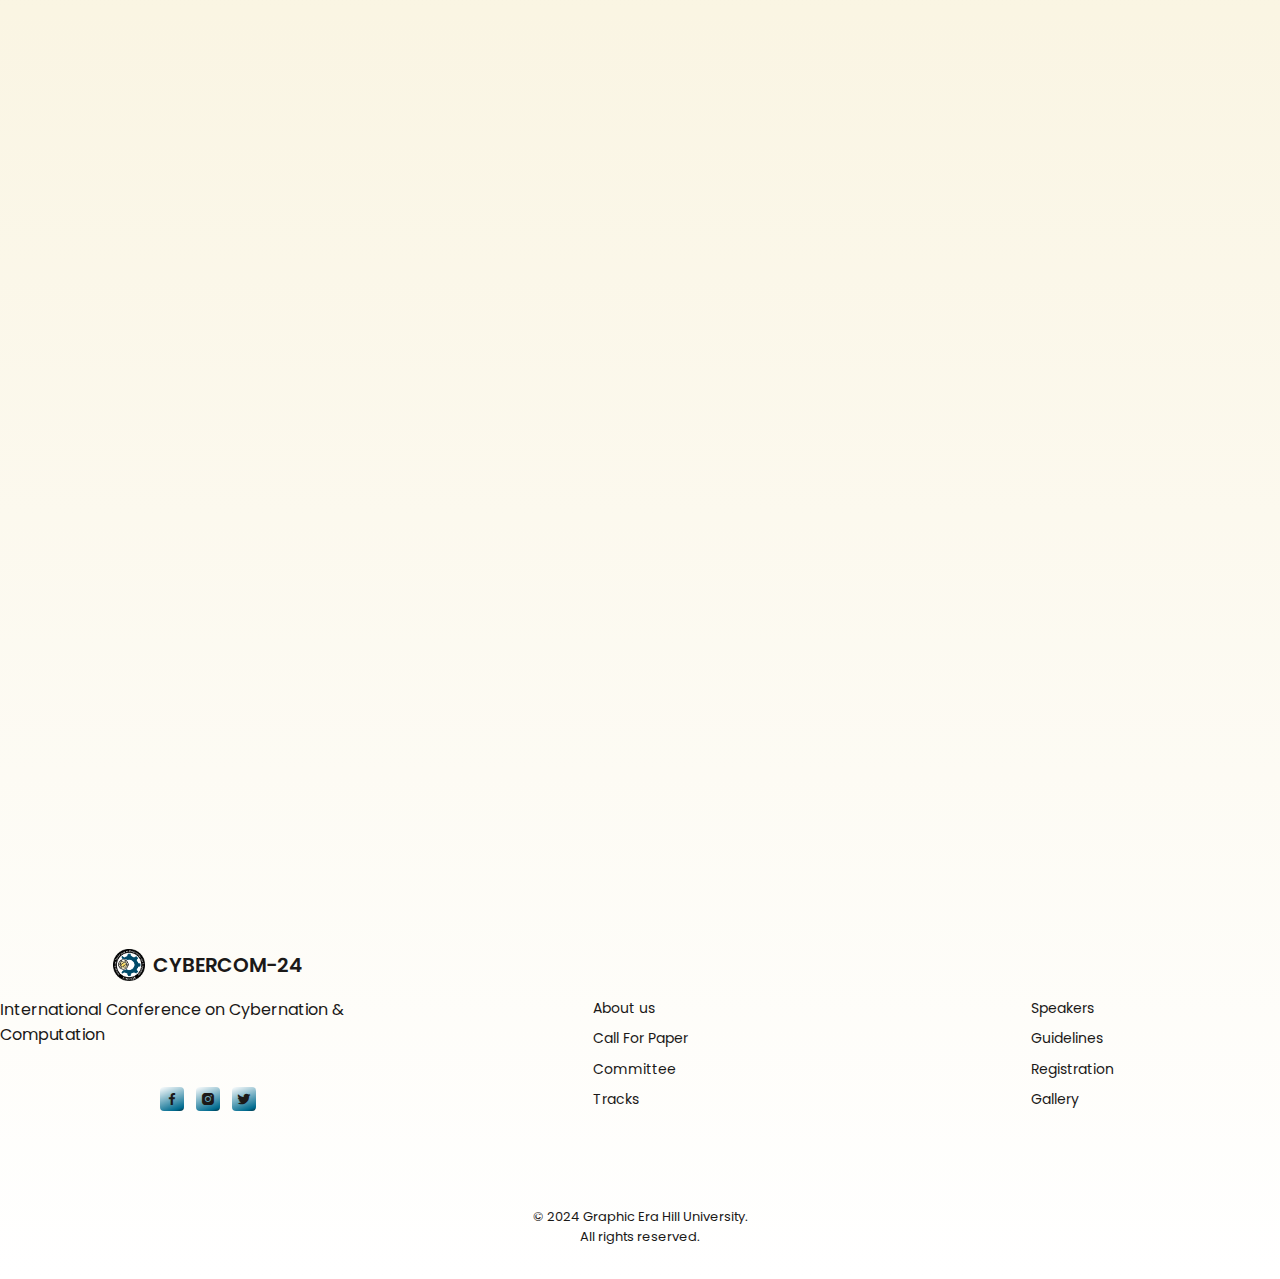
<file: committee.html>
<!DOCTYPE html>
<html lang="en">

<head>
    <meta charset="UTF-8">
    <meta name="viewport" content="width=device-width, initial-scale=1.0">
    <meta name="description" content="CYBERCOM, CYBERCOM.org.in, CYBERCOM-24, CYBERCOM gehu, International Conference on Cybernation and Computation, CYBERCOM-24,International Conference,GEHU, graphic era hill university, computation, Cybernation, conference, computation conference, dehradun, conference, dehradun, uttarakhand, uttarakhand conference, conference on Cybernation, conference computation,conference graphic era hill">
    <meta name="keywords" content="CYBERCOM, CYBERCOM.org.in, CYBERCOM-24, CYBERCOM gehu, International Conference on Cybernation and Computation, CYBERCOM-24,International Conference,GEHU, graphic era hill university, computation, Cybernation, conference, computation conference, dehradun, conference, dehradun, uttarakhand, uttarakhand conference, conference on Cybernation, conference computation,conference graphic era hill">
    <meta name="author" content="Priyanshu Rawat | GEHU">


  <!--=============== FAVICON ===============-->
  <link rel="shortcut icon" href="assets/new/logo.png" type="image/x-icon">

    <!--=============== BOXICONS ===============-->
    <link rel="stylesheet" href="https://cdn.jsdelivr.net/npm/boxicons@latest/css/boxicons.min.css">

    <!--=============== SWIPER CSS ===============-->
    <link rel="stylesheet" href="assets\css\swiper-bundle.min.css">

    <!--=============== CSS ===============-->
    <link rel="stylesheet" href="assets\css\styles.css">

    <title>CYBERCOM-24</title>
</head>

<body>
    <!--==================== HEADER ====================-->
    <header class="header" id="header">
        <nav class="nav container">
            <a href="index.html" class="nav__logo">
                <img src="assets\img\Logo_CYBERCOM_800px.png" alt="CYBERCOM Logo" class="nav__logo-img">
            </a>


            <div class="nav__menu" id="nav-menu">
                <ul class="nav__list">
                    <li class="nav__item">
                        <a href="index.html" class="nav__link">Home</a>
                    </li>
                    <li class="nav__item">
                        <a href="about.html" class="nav__link">About Us</a>
                    </li>
                    <li class="nav__item">
                        <a href="call-for-paper.html" class="nav__link">Call For Paper</a>
                    </li>
                    <li class="nav__item">
                        <a href="committee.html" class="nav__link active">Committee</a>
                    </li>
                    <li class="nav__item">
                        <a href="tracks.html" class="nav__link">Tracks</a>
                    </li>
                    <li class="nav__item">
                        <a href="speakers.html" class="nav__link">Speakers</a>
                    </li>
                    <li class="nav__item">
                        <a href="guidelines.html" class="nav__link">Guidelines</a>
                    </li>
                    <li class="nav__item">
                        <a href="registration.html" class="nav__link">Registration</a>
                    </li>
                    <li class="nav__item">
                        <a href="gallery.html" class="nav__link">Gallery</a>
                    </li>

                    <a href="contact.html" class="button button--contact">Contact Us</a>
                </ul>

                <div class="nav__close" id="nav-close">
                    <i class="bx bx-x"></i>
                </div>

                <img src="assets\img\Nav-img.png" alt="Robot Image in About Section" class="nav__img">
            </div>

            <div class="nav__toggle" id="nav-toggle">
                <i class='bx bx-menu'></i>
            </div>

            <a href="https://www.gehu.ac.in/" target="_blank" class="nav__logo">
                <img src="assets\img\Logo_GEHU_64px.png" alt="Graphic Era Hill University Logo" class="nav__logo-img">
            </a>
        </nav>
    </header>

    <main class="main">
        <!--==================== COMMITTEE SECTION ====================-->
        <section class="registration container">
            
                <div class="registration__data">
                    
                </div>
                

            
        </section>
        
        <!--==================== COMMITTEE SECTION ====================-->
        <section class="registration container">
            
            <div class="about__content">
                <h3 class="subpage__title">Committee</h3> <br>
                <p class="registration__info">
                    <b>Chief Patron</b>
                </p>
                <div class="advisory__committee">
                    <div class="registration__table">
                        <div class="table">
                            <table>
                                <thead>
                                    <tr>
                                        <th>Name</th>
                                        <th>Affiliation</th>
                                    </tr>
                                </thead>
                                <tbody>
                                    <tr>
                                        <td>Prof. (Dr.) Kamal Ghanshala</td>
                                        <td>Chancellor, Graphic Era Hill University, Dehradun</td>
                                    </tr>

                                </tbody>
                            </table>
                            <br>
                            <br>
                        </div>
                    </div>
                </div>


                <p class="registration__info">
                    <b>Patron(s)</b><br><br>
                </p>
                <div class="advisory__committee">
                    <div class="registration__table">
                        <div class="table">
                            <table>
                                <thead>
                                    <tr>
                                        <th>Name</th>
                                        <th>Affiliation</th>
                                    </tr>
                                </thead>
                                <tbody>
                                    <tr>
                                        <td>Prof. (Dr.) S.N. Singh</td>
                                        <td>Director, IIIT Gwalior</td>
                                    </tr>
                                </tbody>
                            </table>
                            <br>
                            <br>
                        </div>
                    </div>
                </div>

                <p class="registration__info">
                    <b>General Chair(s)</b><br><br>
                </p>
                <div class="advisory__committee">
                    <div class="registration__table">
                        <div class="table">
                            <table>
                                <thead>
                                    <tr>
                                        <th>Name</th>
                                        <th>Affiliation</th>
                                    </tr>
                                </thead>
                                <tbody>
                                    <tr>
                                        <td>Prof. (Dr.) Sanjay Jasola</td>
                                        <td>Vice Chancellor,Graphic Era Hill University,Dehradun</td>
                                    </tr>                                    

                                    <tr>
                                        <td>Prof. (Dr.) S. K Singh</td>
                                        <td>IIIT, Allahabad</td>
                                    </tr>                                    
                                    
                                </tbody>
                            </table>
                            <br>
                            <br>
                        </div>
                    </div>
                </div>

                <p class="registration__info">
                    <b>Conference Chair(s)</b><br><br>
                </p>
                <div class="advisory__committee">
                    <div class="registration__table">
                        <div class="table">
                            <table>
                                <thead>
                                    <tr>
                                        <th>Name</th>
                                        <th>Affiliation</th>
                                    </tr>
                                </thead>
                                <tbody>
                                    <tr>
                                        <td>Prof. Dibyahash Bordoloi</td>
                                        <td>HOD, Computer Science & Engineering, Graphic Era Hill University,Dehradun</td>
                                    </tr>  
                                    <tr>
                                        <td>Dr. Pilli Emmanuel Shubhankar</td>
                                        <td>MNIT, Jaipur, India</td>
                                    </tr> 
                                    <tr>
                                        <td>Dr. Shashidhar G Koolagudi</td>
                                        <td>NIT K Surathkal</td>
                                    </tr>                                     
                                    
                                </tbody>
                            </table>
                            <br>
                            <br>
                        </div>
                    </div>
                </div>

                <p class="registration__info">
                    <b>Convener(s)</b><br><br>
                </p>
                <div class="advisory__committee">
                    <div class="registration__table">
                        <div class="table">
                            <table>
                                <thead>
                                    <tr>
                                        <th>Name</th>
                                        <th>Affiliation</th>
                                    </tr>
                                </thead>
                                <tbody>
                                    <tr>
                                        <td>Dr. Vikrant Sharma</td>
                                        <td>Computer Science & Engineering, Graphic Era Hill University, Dehradun</td>
                                    </tr>
                                    <tr>
                                        <td>Dr. Satvik Vats</td>
                                        <td>Computer Science & Engineering, Graphic Era Hill University, Dehradun</td>
                                    </tr>
                                    
                                </tbody>
                            </table>
                            <br>
                            <br>
                        </div>
                    </div>
                </div>

                <p class="registration__info">
                    <b>Conference Secretary(s)</b><br><br>
                </p>
                <div class="advisory__committee">
                    <div class="registration__table">
                        <div class="table">
                            <table>
                                <thead>
                                    <tr>
                                        <th>Name</th>
                                        <th>Affiliation</th>
                                    </tr>
                                </thead>
                                <tbody>                        
                              
                                    <tr>
                                        <td>Prof. (Dr.) Vrince Vimal</td>
                                        <td>Computer Science & Engineering, Graphic Era Hill University, Dehradun</td>
                                    </tr>
                                    <tr>
                                        <td>Dr. Akhilesh Tiwari</td>
                                        <td>IIIT, Allahabad</td>
                                    </tr>
                                                                       
                                </tbody>
                            </table>
                            <br>
                            <br>
                        </div>
                    </div>
                </div>


                <p class="registration__info">
                    <b>Advisory Board</b><br><br>
                </p>
                <div class="advisory__committee">
                    <div class="registration__table">
                        <div class="table">
                            <table>
                                <thead>
                                    <tr>
                                        <th>Name</th>
                                        <th>Affiliation</th>
                                    </tr>
                                    <tr><th>International</th></tr>
                                </thead>
                                <tbody>
                                    <tr>
                                        <td>Shehzad Ashraf Chaudhry</td>
                                        <td>Istanbul Gelisim University, Istanbul, Turkey</td>
                                    </tr>
                                    <tr>
                                        <td>Sergey Bezzateev</td>
                                        <td>Itmo University, St. Petersburg, Russia</td>
                                    </tr>
                                    <tr>
                                        <td>Dr. David Taniar</td>
                                        <td>Monash University, Australia</td>
                                    </tr>
                                    <tr>
                                        <td>Dr. Soheil Salahshour</td>
                                        <td>Bahcesehir University, Istanbul, Turkey</td>
                                    </tr>
                                    <tr>
                                        <td>Dr. Shiva Kumar Mathapathi</td>
                                        <td>Adjunct Faculty at Northeastern University as well at UC San Diego, Extension (United States)</td>
                                    </tr>
                                    <tr>
                                        <td>Dr. Al-Sakib Khan Pathan</td>
                                        <td>United International University (UIU), Dhaka, Bangladesh</td>
                                    </tr>
                                    <tr>
                                        <td>Dr. Fabrizio Baiardi</td>
                                        <td>University of Pisa, Itly</td>
                                    </tr>      
                                    <tr>
                                        <td>Dr Omprakash Kaiwartya</td>
                                        <td>Nottingham Trent University, England</td>
                                    </tr> 
                                    <tr>
                                        <td>Navneet Kaushal</td>
                                        <td>IBM, Canada</td>
                                    </tr>  

                                </tbody> 
                                <thead>
                                    <tr><th>National</th></tr>
                                </thead>
                                <tbody>
                                 
                                    <tr>
                                        <td>Dr. Satish Kumar Singh</td>
                                        <td>Chair IEEE UP selection, IIIT Allahabad,India</td>
                                    </tr>
                              
                                    <tr>
                                        <td>Prof. (Dr.) Dilip Kumar Sharma</td>
                                        <td>Professor & Dean(International Relations & Academic Collaborations), GLA Mathura</td>
                                    </tr>
                                    <tr>
                                        <td>Dr. M.V. Kartikeyan</td>
                                        <td>Director,IIITDM, Kancheepuram</td>
                                    </tr>
                                    <tr>
                                        <td>Prof. (Dr.) D.K. Lobiyal</td>
                                        <td>School of Computer & System Science ,JNU, New Delhi</td>
                                    </tr>
                                    <tr>
                                        <td>Dr. Karan Singh</td>
                                        <td>School of Computer & System Science ,JNU, New Delhi</td>
                                    </tr>
                                    <tr>
                                        <td>Prof. (Dr.) Chandra Mani</td>
                                        <td>IISC, Bengaluru</td>
                                    </tr>
                                    <tr>
                                        <td>Dr. Sudhir Khare</td>
                                        <td>IRDE (DRDO)</td>
                                    </tr>
                                    
                                    <tr>
                                        <td>Prof. (Dr.) Anurag Jain</td>
                                        <td>Indra prastha University ,New Delhi</td>
                                    </tr>
                                    <tr>
                                        <td>Prof. (Dr.) Devendra Prasad</td>
                                        <td>Dean Outreach, PIET, Panipat</td>
                                    </tr>
                                    <tr>
                                        <td>Dr. B.B. Sagar</td>
                                        <td>Computer Science and Engineering ,BIT,Mesra</td>
                                    </tr>
                                    <tr>
                                        <td>Dr. Williamjeet Singh</td>
                                        <td>Computer Science and Engineering ,Punjabi University,Patiala</td>
                                    </tr>
                                    <tr>
                                        <td>Prof. (Dr.) Nanhe Singh</td>
                                        <td> Professor and Head ,CSE , NSUT ,New Delhi</td>
                                    </tr>
                                    <tr>
                                        <td>Prof. (Dr.) R.S.Rao</td>
                                        <td>Registrar,NSUT,New Delhi</td>
                                    </tr>
                                    <tr>
                                        <td>Prof. (Dr.) R.S.Rao</td>
                                        <td>Registrar,NSUT,New Delhi</td>
                                    </tr>                                    
                                    <tr>
                                        <td>Dr. Rakesh Bharadwaj</td>
                                        <td>DEAL (DRDO)</td>
                                    </tr>
                                    <tr>
                                        <td>Prof. (Dr.) Manoj Kumar Gupta</td>
                                        <td>Shri Mata Vaishno Devi University,Katra</td>
                                    </tr>
                                </tbody>
                            </table>
                            <br>
                            <br>
                        </div>
                    </div>
                </div>


                <p class="registration__info">
                    <b>Technical Program Chair(s)</b><br><br>
                </p>
                <div class="advisory__committee">
                    <div class="registration__table">
                        <div class="table">
                            <table>
                                <thead>
                                    <tr>
                                        <th>Name</th>
                                        <th>Affiliation</th>
                                    </tr>
                                </thead>
                                <tbody>
                                    <tr>
                                        <td>Dr. Zafar U. Ahmed</td>
                                        <td>Texas University, USA</td>
                                    </tr>                                    
                                    <tr>
                                        <td>Dr. Rosilah Binti Hassan</td>
                                        <td>Universiti Kebangsaan Malaysia, Malaysia</td>
                                    </tr>
                                    
                                    <tr>
                                        <td>Dr. Pinaki Sen</td>
                                        <td>Scientist- F, DEAL, Dehradun</td>
                                    </tr>
                                    <tr>
                                        <td>Dr. Ali Ahmadian</td>
                                        <td>Central Queensland University, Rockhampton, Australia</td>
                                    </tr>                                    
                              
                                    <tr>
                                        <td>Dr. Unni Krishnan</td>
                                        <td>Scientist- F, DEAL, Dehradun</td>
                                    </tr>
                                    <tr>
                                        <td>Dr. Om Pal</td>
                                        <td>Associate Professor, Dept. of Computer Science & Engineering, University of Delhi</td>
                                    </tr>   

                                    
                                    <tr>
                                        <td>Dr. Santri Negi</td>
                                        <td>Scientist- F, DEAL, Dehradun</td>
                                    </tr>
                                    <tr>
                                        <td>Dr. Anish Mathuria</td>
                                        <td>University Of Massachusetts, Dartmouth, USA</td>
                                    </tr>
                                                                            
                                    <tr>
                                        <td>Dr. Rjender Singh</td>
                                        <td>Scientist- F, DEAL, Dehradun</td>
                                    </tr>

                                    <tr>
                                        <td>Alain Bretto</td>
                                        <td>Computer Science Department, University of Caen, France</td>
                                    </tr>                                    
                                    <tr>
                                        <td>Dr. Prateek Srivastava</td>
                                        <td>Computer Science & Engineering, Graphic Era Hill University,
                                            Dehradun</td>
                                    </tr>
                                   
                                </tbody>
                            </table>
                            <br>
                            <br>
                        </div>
                    </div>
                </div>


                <p class="registration__info">
                    <b>Publication Chair(s)</b><br><br>
                </p>
                <div class="advisory__committee">
                    <div class="registration__table">
                        <div class="table">
                            <table>
                                <thead>
                                    <tr>
                                        <th>Name</th>
                                        <th>Affiliation</th>
                                    </tr>
                                </thead>
                                <tbody>

                                  <!-- <tr>
                                        <td>Eisuke Kita</td>
                                        <td>School of Is, Nagoya University, Japan</td>
                                    </tr>   -->

                                 
                                    <tr>
                                        <td>Prof. (Dr.) A.K. Sahoo</td>
                                        <td>Computer Science & Engineering, Graphic Era Hill University,Dehradun</td>
                                    </tr>
                                    
                                    <tr>
                                        <td>Prof. (Dr.) Mahesh Manchanda </td>
                                        <td>Computer Science & Engineering, Graphic Era Hill University,Dehradun</td>
                                    </tr>                                    
                              
                                   <!--  <tr>
                                        <td>Dr. Guoyi Peng</td>
                                        <td>Dr. Guoyi Peng	Nihon University, Fukushima, Japan</td>
                                    </tr> -->
                                    

                                    <tr>
                                        <td>Dr. Hasmukh Morarji</td>
                                        <td>Queensland University of Technology, Brisbane, Australia</td>
                                    </tr>   
                                    <tr>
                                        <td>Dr. Om Pal</td>
                                        <td>Associate Professor, Dept. of Computer Science & Engineering, University of Delhi</td>
                                    </tr>                                    
                                   
                                    <tr>
                                        <td>Dr. Santri Negi</td>
                                        <td>Scientist- F, DEAL, Dehradun</td>
                                    </tr>
                                   
                                </tbody>
                            </table>
                            <br>
                            <br>
                        </div>
                    </div>
                </div>


                <p class="registration__info">
                    <b>Finance Committee</b><br><br>
                </p>
                <div class="advisory__committee">
                    <div class="registration__table">
                        <div class="table">
                            <table>
                                <thead>
                                    <tr>
                                        <th>Name</th>
                                        <th>Affiliation</th>
                                    </tr>
                                </thead>
                                <tbody>

                                  <<tr>
                                        <td>Dr. Amit Gupta (Finance Committee Chair)</td>
                                        <td>Graphic Era Hill University, Dehradun</td>
                                    </tr> 

                                 
                                    <tr>
                                        <td>Prof. Purushotam Das</td>
                                        <td>Computer Science & Engineering, Graphic Era Hill University,Dehradun</td>
                                    </tr>
                                    
                                    <tr>
                                        <td>Prof. Lisa Gopal </td>
                                        <td>Computer Science & Engineering, Graphic Era Hill University,Dehradun</td>
                                    </tr>                                    
                              
                                   <tr>
                                        <td>Prof. Sushant Chamoli</td>
                                        <td>Computer Science & Engineering, Graphic Era Hill University, Dehradun</td>
                                    </tr>
                                    

                                    <tr>
                                        <td>Dr. Piyush Bagla </td>
                                        <td>Computer Science & Engineering, Graphic Era Hill University, Dehradun</td>
                                    </tr>                                     
                                </tbody>
                            </table>
                            <br>
                            <br>
                        </div>
                    </div>
                </div>


                
            </div>

            <div class="about__content">
                <div class="registration__data">
                    <h3 class="subpage__title">Technical Program Committee</h3>
                </div>
                <p class="registration__info">
                    <b>International</b><br><br>
                </p>
                <div class="advisory__committee">
                    <div class="registration__table">
                        <div class="table">
                            <table>
                                <thead>
                                    <tr>
                                        <th>Name</th>
                                        <th>Affiliation</th>
                                    </tr>
                                </thead>
                                <tbody>
                                    <tr>
                                        <td>Prof. (Dr.) Akhilesh Pandey</td>
                                        <td>Texas Tech University, Texas</td>
                                    </tr>
                                    <tr>
                                        <td>Dr. Devender Arora</td>
                                        <td>Purdue University, USA</td>
                                    </tr>
                                    <tr>
                                        <td>Prof. (Dr.) R.C. Bansal</td>
                                        <td>University of Sharjah, UAE</td>
                                    </tr>
                                    <tr>
                                        <td>Prof. (Dr.) M. Akbar</td>
                                        <td>Alborg University, Denmark</td>
                                    </tr>
                                    <tr>
                                        <td>Prof. (Dr.) Om Prakash Kaiwartya</td>
                                        <td>Nottingham Trent University, England</td>
                                    </tr>
                                    <tr>
                                        <td>Dr. Atif Azad</td>
                                        <td>Ericsson Telekommunikation Gmbh & Co Kg, Frankfurt, Germany</td>
                                    </tr> 
                                        <td>Dr. Cheng-Chi Lee</td>
                                        <td>Asia University, Taiwan</td>
                                    </tr> 
                                        <td>Dr. Carlos Becker Westphall</td>
                                        <td>Federal University of Santa Catarina, Brazil</td>
                                    </tr> 
                                        <td>Dr. Maode Ma</td>
                                        <td>Nanyang Technological University, Singapore</td>
                                    </tr> 
                                        <td>Dr. Dimitrios A. Karras</td>
                                        <td>Chalkis Institute of Technology, Hellas, Greece</td>
                                    </tr>  
                                    <tr>
                                        <td>Mr. Sunny Singh</td>
                                        <td>Lead Data Scientist, Insignia, USA</td>
                                    </tr>
                                
                                </tbody>
                            </table>
                            <br>
                            <br>
                        </div>
                    </div>
                </div>


                <p class="registration__info">
                    <b>National</b><br><br>
                </p>
                <div class="advisory__committee">
                    <div class="registration__table">
                        <div class="table">
                            <table>
                                <thead>
                                    <tr>
                                        <th>Name</th>
                                        <th>Affiliation</th>
                                    </tr>
                                </thead>
                                <tbody>

                                    <tr>
                                        <td>Prof. (Dr.) Chandra Mani</td>
                                        <td>IISC, Bengaluru</td>
                                    </tr>
                                    <tr>
                                        <td>Prof. (Dr.) Anurag Jain</td>
                                        <td>Indra Prastha University, New Delhi</td>
                                    </tr>
                                    <tr>
                                        <td>Prof. (Dr.) Devendra Prasad</td>
                                        <td>Dean Outreach, PIET, Panipat</td>
                                    </tr>
                                    <tr>
                                        <td>Dr. B.B. Sagar</td>
                                        <td>Computer Science & Engineering, BIT, Mesra</td>
                                    </tr>

                                    <tr>
                                        <td>Dr. Williamjeet Singh</td>
                                        <td>Computer Science & Engineering, Punjabi University, Patiala</td>
                                    </tr>

                                    <tr>
                                        <td>Prof. (Dr.) Nanhe Singh</td>
                                        <td>Professor & Head, CSE, NSUT, New Delhi</td>
                                    </tr>
                                    <tr>
                                        <td>Prof. (Dr.) R.S. Rao</td>
                                        <td>Registrar, NSUT, New Delhi</td>
                                    </tr>
                                    <tr>
                                        <td>Prof. (Dr.) Manoj Kumar Gupta</td>
                                        <td>Shri Mata Vaishno Devi University, Katra</td>
                                    </tr>
                                    <tr>
                                        <td>Dr. Manisha Manjul</td>
                                        <td>G.B. Pant College, New Delhi</td>
                                    </tr>
                                    <tr>
                                        <td>Prof. Manjeet Singh</td>
                                        <td>G.B. Pant College, New Delhi</td>
                                    </tr>
                                                            
                                    <tr>
                                        <td>Dr. Rakesh Patra</td>
                                        <td>Computer Science & Engineering, Jain University, Banglore</td>
                                    </tr>

                                    <tr>
                                        <td>Dr. Sanoj Kumar</td>
                                        <td>University of Petroleum and Energy Studies, Uttarakhand</td>
                                    </tr>                                    
                                    
                                    <tr>
                                        <td>Dr. Pankaj Kumar</td>
                                        <td>Dhirubhai Ambani Institute of Information and Communication Technology, Gujrat</td>
                                    </tr>

                                    <tr>
                                        <td>Dr. Pradeep Singh</td>
                                        <td>Computer Science & Engineering, Galgotia University, Noida</td>
                                    </tr>

                                    
                                    <tr>
                                        <td>Mr. Dilip Kumar Gangwar</td>
                                        <td>Siemens, India</td>
                                    </tr>

                                    <tr>
                                        <td>Mr. Abhishek Rai</td>
                                        <td>Big Data Architect, Optum India</td>
                                    </tr>   

                                    <tr>
                                        <td>Mr. Harshit Tondon</td>
                                        <td>Front End Developer, Fleek IT Solutions, India</td>
                                    </tr>  

                                    <tr>
                                        <td>Dr. Tayyab Khan</td>
                                        <td>Indian Institute of Information Technology Sonepat</td>
                                    </tr>
                                    <tr>
                                        <td>Dr. Amit Kumar Dewangan</td>
                                        <td>Engineering and Technology Guru Ghasidas Vishwavidyalaya,  Bilaspur  </td>
                                    </tr>
                                    <tr>
                                        <td>Dr. Kushal Kanwar</td>
                                        <td>Jaypee University of Information Technology, Solan, India</td>
                                    </tr>
                                    <tr>
                                        <td>Dr. Saurabh Jain</td>
                                        <td>IIIT Sonipat</td>
                                    </tr>
                                    <tr>
                                        <td>Dr. Maheep Singh</td>
                                        <td>DOON University, Dehradun</td>
                                    </tr>                                    
                                    
                                    
                                </tbody>
                            </table>
                            <br>
                            <br>
                        </div>
                    </div>
                </div>
            </div>
        </section>
        




        
    </main>

    <!--==================== FOOTER ====================-->
    <footer class="footer section">
        <div class="footer__container container grid">
            <div class="footer__container">
                <a href="index.html" class="footer__logo">
                    <img src="assets\img\Logo_CYBERCOM_800px.png" alt="CYBERCOM Logo" class="footer__logo-img">
                    CYBERCOM-24
                </a>

                <p class="footer__description">International Conference on Cybernation & Computation</p>

                <div class="footer__social">
                    <a href="https://www.facebook.com/gehu.official/" target="_blank" class="footer__social-link">
                        <i class="bx bxl-facebook"></i>
                    </a>
                    <a href="https://www.instagram.com/graphicerahilluniversity/" target="_blank"
                        class="footer__social-link">
                        <i class="bx bxl-instagram-alt"></i>
                    </a>
                    <a href="https://twitter.com/graphicerahill1" target="_blank" class="footer__social-link">
                        <i class="bx bxl-twitter"></i>
                    </a>
                </div>
            </div>

            <div class="footer__content">
                <h3 class="footer__title"><br></h3>

                <ul class="footer__links">
                    <li>
                        <a href="about.html" class="footer__link">About us</a>
                    </li>
                    <li>
                        <a href="call-for-paper.html" class="footer__link">Call For Paper</a>
                    </li>
                    <li>
                        <a href="committee.html" class="footer__link">Committee</a>
                    </li>
                    <li>
                        <a href="tracks.html" class="footer__link">Tracks</a>
                    </li>
                </ul>
            </div>

            <div class="footer__content">
                <h3 class="footer__title"><br></h3>

                <ul class="footer__links">
                    <li>
                        <a href="speakers.html" class="footer__link">Speakers</a>
                    </li>
                    <li>
                        <a href="#" class="footer__link">Guidelines</a>
                    </li>
                    <li>
                        <a href="#" class="footer__link">Registration</a>
                    </li>
                    <li>
                        <a href="gallery.html" class="footer__link">Gallery</a>
                    </li>
                </ul>
            </div>
        </div>

        <span class="footer__copy">&#169; 2024 Graphic Era Hill University.<br>All rights reserved.</span>


    </footer>

    <!--=============== SCROLL UP ===============-->


    <!--=============== SCROLL REVEAL ===============-->
    <script src="assets\js\scrollreveal.min.js"></script>

    <!--=============== SWIPER JS ===============-->
    <!-- <script src="assets\js\swiper-bundle.min.js"></script> -->

    <!--=============== MAIN JS ===============-->
    <script src="assets\js\main.js"></script>
</body>

</html>
</file>
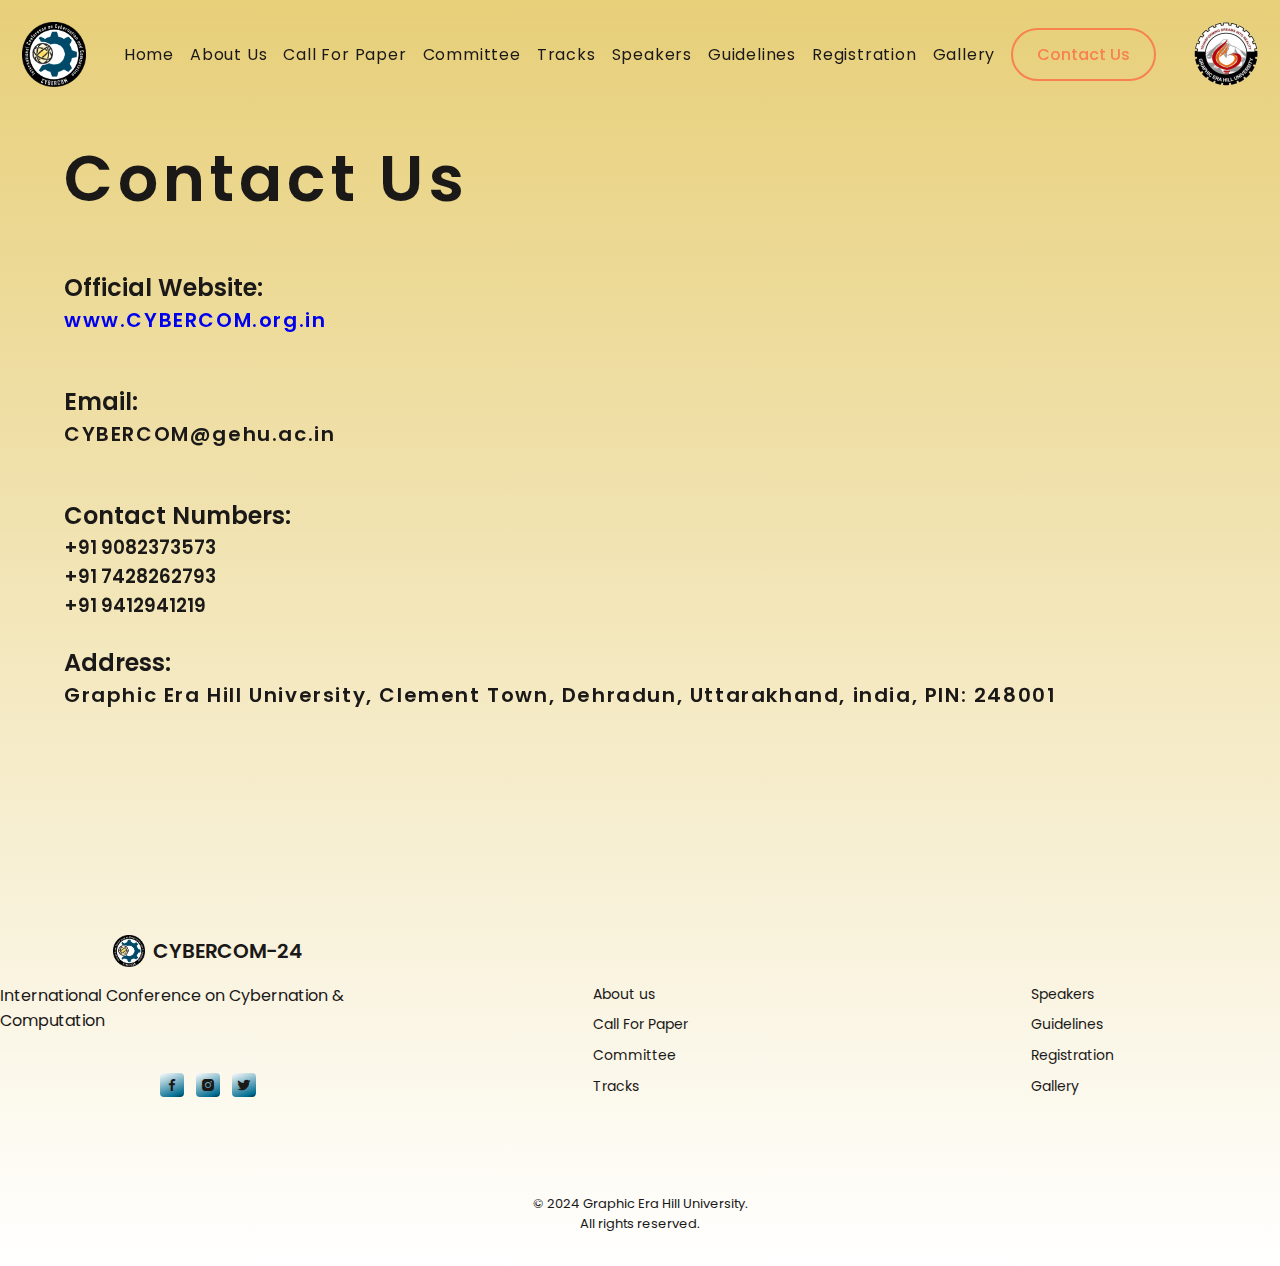
<file: contact.html>
<!DOCTYPE html>
<html lang="en">

<head>
    <meta charset="UTF-8">
    <meta name="viewport" content="width=device-width, initial-scale=1.0">
    <meta name="description" content="CYBERCOM, CYBERCOM.org.in, CYBERCOM-24, CYBERCOM gehu, International Conference on Cybernation and Computation, CYBERCOM-24,International Conference,GEHU, graphic era hill university, computation, Cybernation, conference, computation conference, dehradun, conference, dehradun, uttarakhand, uttarakhand conference, conference on Cybernation, conference computation,conference graphic era hill">
    <meta name="keywords" content="CYBERCOM, CYBERCOM.org.in, CYBERCOM-24, CYBERCOM gehu, International Conference on Cybernation and Computation, CYBERCOM-24,International Conference,GEHU, graphic era hill university, computation, Cybernation, conference, computation conference, dehradun, conference, dehradun, uttarakhand, uttarakhand conference, conference on Cybernation, conference computation,conference graphic era hill">
    <meta name="author" content="Priyanshu Rawat | GEHU">


  <!--=============== FAVICON ===============-->
  <link rel="shortcut icon" href="assets/new/logo.png" type="image/x-icon">

    <!--=============== BOXICONS ===============-->
    <link rel="stylesheet" href="https://cdn.jsdelivr.net/npm/boxicons@latest/css/boxicons.min.css">

    <!--=============== SWIPER CSS ===============-->
    <link rel="stylesheet" href="assets\css\swiper-bundle.min.css">

    <!--=============== CSS ===============-->
    <link rel="stylesheet" href="assets\css\styles.css">

    <title>CYBERCOM-24</title>
</head>

<body>
    <!--==================== HEADER ====================-->
    <header class="header" id="header">
        <nav class="nav container">
            <a href="index.html" class="nav__logo">
                <img src="assets\img\Logo_CYBERCOM_800px.png" alt="CYBERCOM Logo" class="nav__logo-img">
            </a>


            <div class="nav__menu" id="nav-menu">
                <ul class="nav__list">
                    <li class="nav__item">
                        <a href="index.html" class="nav__link">Home</a>
                    </li>
                    <li class="nav__item">
                        <a href="about.html" class="nav__link">About Us</a>
                    </li>
                    <li class="nav__item">
                        <a href="call-for-paper.html" class="nav__link">Call For Paper</a>
                    </li>
                    <li class="nav__item">
                        <a href="committee.html" class="nav__link">Committee</a>
                    </li>
                    <li class="nav__item">
                        <a href="tracks.html" class="nav__link">Tracks</a>
                    </li>
                    <li class="nav__item">
                        <a href="speakers.html" class="nav__link">Speakers</a>
                    </li>
                    <li class="nav__item">
                        <a href="guidelines.html" class="nav__link">Guidelines</a>
                    </li>
                    <li class="nav__item">
                        <a href="registration.html" class="nav__link">Registration</a>
                    </li>
                    <li class="nav__item">
                        <a href="gallery.html" class="nav__link">Gallery</a>
                    </li>

                    <button href="" class="button button--contact-alt" disabled>Contact Us</button>
                </ul>

                <div class="nav__close" id="nav-close">
                    <i class="bx bx-x"></i>
                </div>

                <img src="assets\img\Nav-img.png" alt="Robot Image in About Section" class="nav__img">
            </div>

            <div class="nav__toggle" id="nav-toggle">
                <i class='bx bx-menu'></i>
            </div>

            <a href="https://www.gehu.ac.in/" target="_blank" class="nav__logo">
                <img src="assets\img\Logo_GEHU_64px.png" alt="Graphic Era Hill University Logo" class="nav__logo-img">
            </a>
        </nav>
    </header>

    <main class="main">
        <!--==================== CONTACT SECTION ====================-->
        <section class="registration container">
            <div class="about__content">
                <div class="registration__data">
                    <h1 class="subpage__title">Contact Us</h1>
                </div>
                
                <!--
                <div class="contact__links">
                    <a href="https://www.facebook.com/gehu.official/" target="_blank" class="footer__social-link">
                        <i class="bx bxl-facebook"></i>
                    </a>
                    <a href="https://www.instagram.com/graphicerahilluniversity/" target="_blank"
                        class="footer__social-link">
                        <i class="bx bxl-instagram-alt"></i>
                    </a>
                    <a href="https://twitter.com/graphicerahill1" target="_blank" class="footer__social-link">
                        <i class="bx bxl-twitter"></i>
                    </a>
                </div> -->
                
                <div class="papercall__data">
                    <h2>Official Website:</h2>
                    <h3 class="subpage__subtitle"><a href="http://www.CYBERCOM.org.in">www.CYBERCOM.org.in</a></h3> <br>
                    <h2>Email:</h2>
                    <h3 class="subpage__subtitle">CYBERCOM@gehu.ac.in</h3> <br>
                    <h2>Contact Numbers:</h2>
                    <h3>+91 9082373573</h3>
                    <h3>+91 7428262793</h3>  
                    <h3>+91 9412941219</h3> <br>
                    
                    <h2>Address:</h2>
                    <h3 class="subpage__subtitle">Graphic Era Hill University, Clement Town, Dehradun, Uttarakhand, india, PIN: 248001</h3> <br>   

                </div>


            </div>
        </section>

    </main>

    <!--==================== FOOTER ====================-->
    <footer class="footer section">
        <div class="footer__container container grid">
            <div class="footer__container">
                <a href="index.html" class="footer__logo">
                    <img src="assets\img\Logo_CYBERCOM_800px.png" alt="CYBERCOM Logo" class="footer__logo-img">
                    CYBERCOM-24
                </a>

                <p class="footer__description">International Conference on Cybernation & Computation</p>

                <div class="footer__social">
                    <a href="https://www.facebook.com/gehu.official/" target="_blank" class="footer__social-link">
                        <i class="bx bxl-facebook"></i>
                    </a>
                    <a href="https://www.instagram.com/graphicerahilluniversity/" target="_blank"
                        class="footer__social-link">
                        <i class="bx bxl-instagram-alt"></i>
                    </a>
                    <a href="https://twitter.com/graphicerahill1" target="_blank" class="footer__social-link">
                        <i class="bx bxl-twitter"></i>
                    </a>
                </div>
            </div>

            <div class="footer__content">
                <h3 class="footer__title"><br></h3>

                <ul class="footer__links">
                    <li>
                        <a href="about.html" class="footer__link">About us</a>
                    </li>
                    <li>
                        <a href="call-for-paper.html" class="footer__link">Call For Paper</a>
                    </li>
                    <li>
                        <a href="committee.html" class="footer__link">Committee</a>
                    </li>
                    <li>
                        <a href="tracks.html" class="footer__link">Tracks</a>
                    </li>
                </ul>
            </div>

            <div class="footer__content">
                <h3 class="footer__title"><br></h3>

                <ul class="footer__links">
                    <li>
                        <a href="speakers.html" class="footer__link">Speakers</a>
                    </li>
                    <li>
                        <a href="#" class="footer__link">Guidelines</a>
                    </li>
                    <li>
                        <a href="#" class="footer__link">Registration</a>
                    </li>
                    <li>
                        <a href="gallery.html" class="footer__link">Gallery</a>
                    </li>
                </ul>
            </div>
        </div>

        <span class="footer__copy">&#169; 2024 Graphic Era Hill University.<br>All rights reserved.</span>


    </footer>

    <!--=============== SCROLL UP ===============-->


    <!--=============== SCROLL REVEAL ===============-->
    <script src="assets\js\scrollreveal.min.js"></script>

    <!--=============== SWIPER JS ===============-->
    <!-- <script src="assets\js\swiper-bundle.min.js"></script> -->

    <!--=============== MAIN JS ===============-->
    <script src="assets\js\main.js"></script>
</body>

</html>
</file>
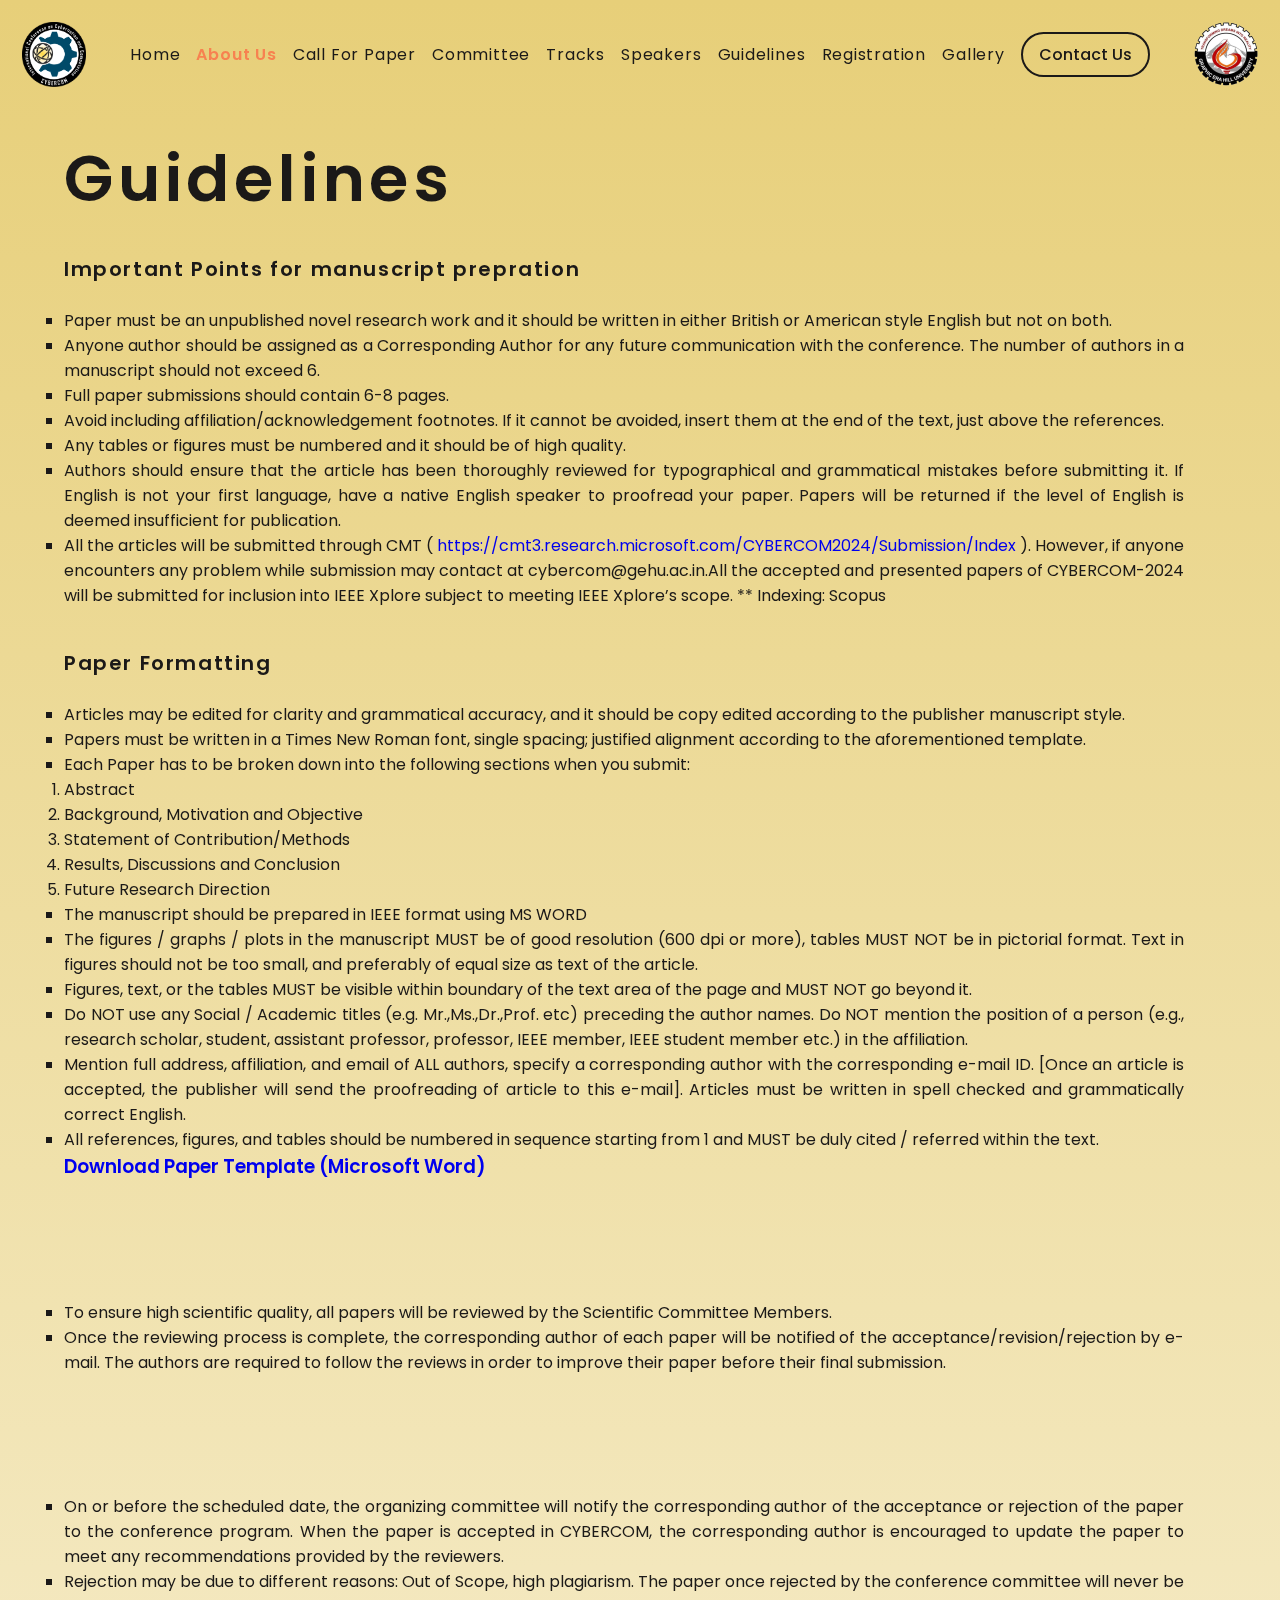
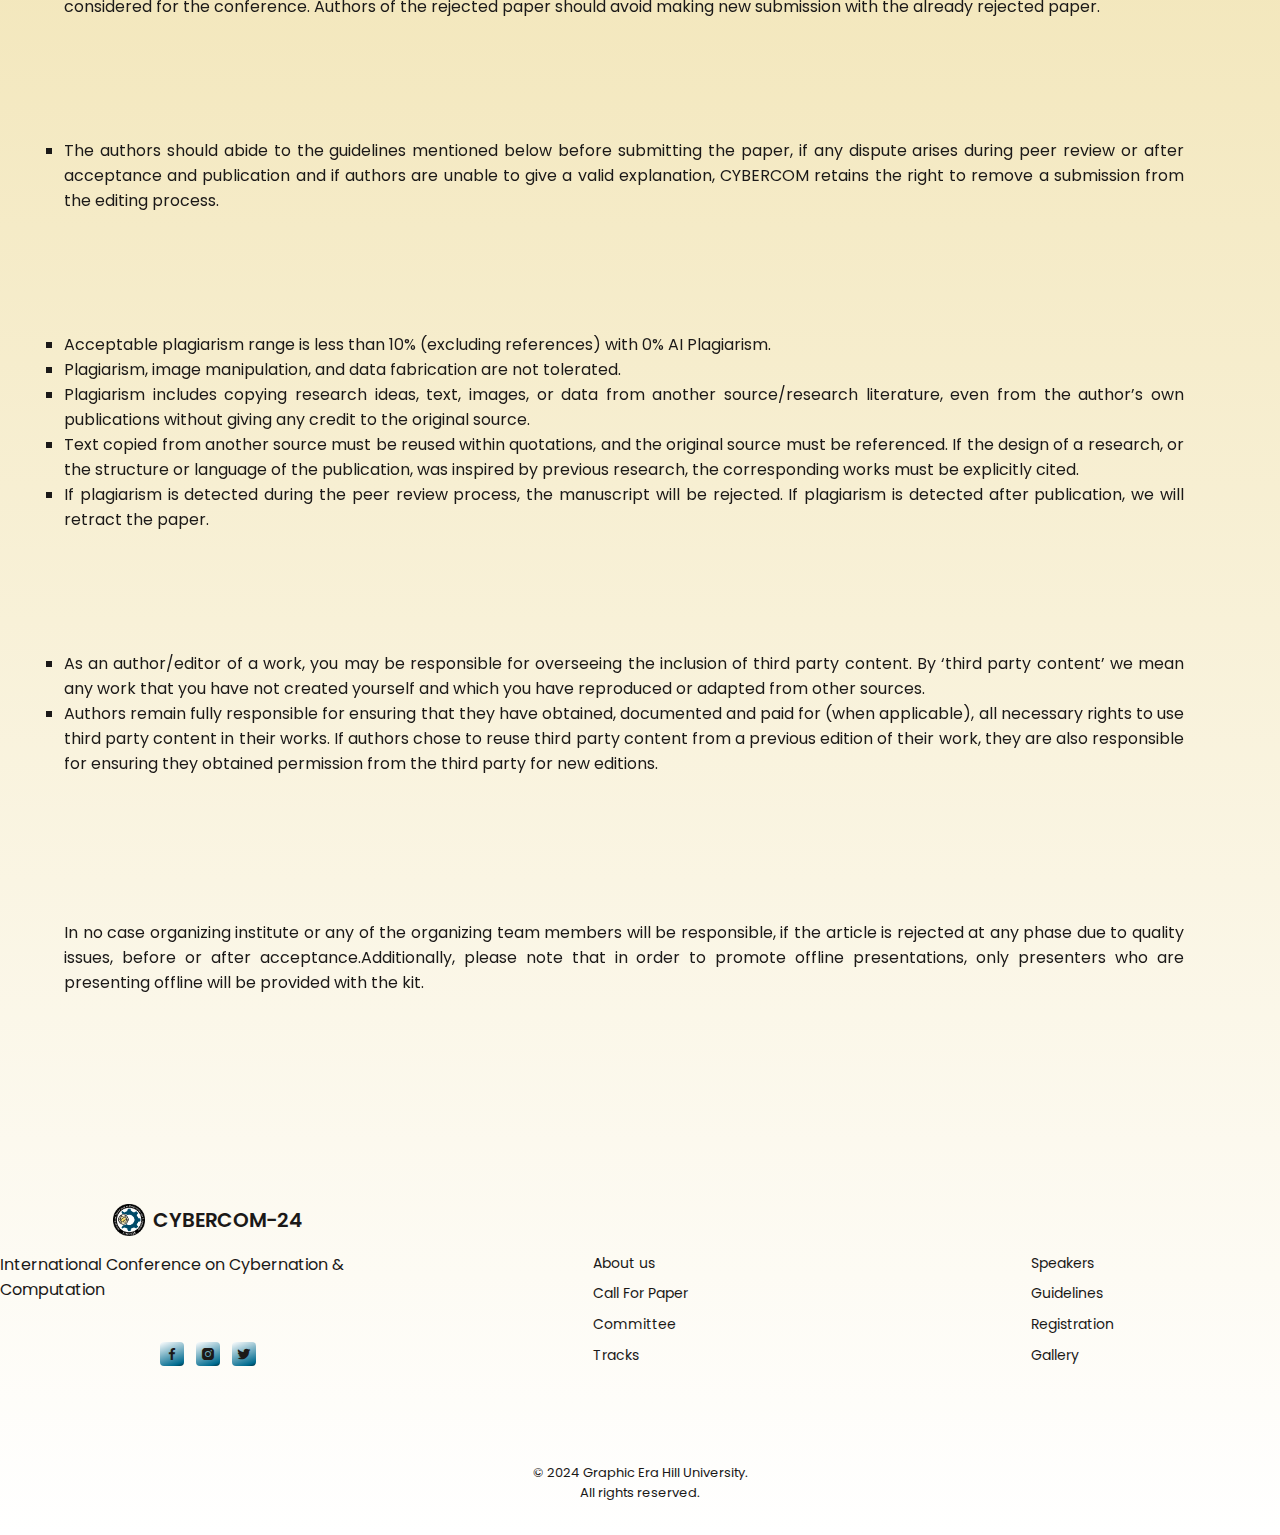
<file: guidelines.html>
<!DOCTYPE html>
<html lang="en">

<head>
    <meta charset="UTF-8">
    <meta name="viewport" content="width=device-width, initial-scale=1.0">
    <meta name="description" content="CYBERCOM, CYBERCOM.org.in, CYBERCOM-24, CYBERCOM gehu, International Conference on Cybernation and Computation, CYBERCOM-24,International Conference,GEHU, graphic era hill university, computation, Cybernation, conference, computation conference, dehradun, conference, dehradun, uttarakhand, uttarakhand conference, conference on Cybernation, conference computation,conference graphic era hill">
    <meta name="keywords" content="CYBERCOM, CYBERCOM.org.in, CYBERCOM-24, CYBERCOM gehu, International Conference on Cybernation and Computation, CYBERCOM-24,International Conference,GEHU, graphic era hill university, computation, Cybernation, conference, computation conference, dehradun, conference, dehradun, uttarakhand, uttarakhand conference, conference on Cybernation, conference computation,conference graphic era hill">
    <meta name="author" content="Priyanshu Rawat | GEHU">

  <!--=============== FAVICON ===============-->
  <link rel="shortcut icon" href="assets/new/logo.png" type="image/x-icon">

    <!--=============== BOXICONS ===============-->
    <link rel="stylesheet" href="https://cdn.jsdelivr.net/npm/boxicons@latest/css/boxicons.min.css">

    <!--=============== SWIPER CSS ===============-->
    <link rel="stylesheet" href="assets\css\swiper-bundle.min.css">

    <!--=============== CSS ===============-->
    <link rel="stylesheet" href="assets\css\styles.css">

    <title>CYBERCOM-24</title>
</head>

<body>
    <!--==================== HEADER ====================-->
    <header class="header" id="header">
        <nav class="nav container">
            <a href="index.html" class="nav__logo">
                <img src="assets\img\Logo_CYBERCOM_800px.png" alt="CYBERCOM Logo" class="nav__logo-img">
            </a>


            <div class="nav__menu" id="nav-menu">
                <ul class="nav__list">
                    <li class="nav__item">
                        <a href="index.html" class="nav__link">Home</a>
                    </li>
                    <li class="nav__item">
                        <a href="about.html" class="nav__link active">About Us</a>
                    </li>
                    <li class="nav__item">
                        <a href="call-for-paper.html" class="nav__link">Call For Paper</a>
                    </li>
                    <li class="nav__item">
                        <a href="committee.html" class="nav__link">Committee</a>
                    </li>
                    <li class="nav__item">
                        <a href="tracks.html" class="nav__link">Tracks</a>
                    </li>
                    <li class="nav__item">
                        <a href="speakers.html" class="nav__link">Speakers</a>
                    </li>
                    <li class="nav__item">
                        <a href="guidelines.html" class="nav__link">Guidelines</a>
                    </li>
                    <li class="nav__item">
                        <a href="registration.html" class="nav__link">Registration</a>
                    </li>
                    <li class="nav__item">
                        <a href="gallery.html" class="nav__link">Gallery</a>
                    </li>

                    <a href="contact.html" class="button button--contact">Contact Us</a>
                </ul>

                <div class="nav__close" id="nav-close">
                    <i class="bx bx-x"></i>
                </div>

                <img src="assets\img\Nav-img.png" alt="Navigation Robot Image" class="nav__img">
            </div>

            <div class="nav__toggle" id="nav-toggle">
                <i class='bx bx-menu'></i>
            </div>

            <a href="https://www.gehu.ac.in/" target="_blank" class="nav__logo">
                <img src="assets\img\Logo_GEHU_64px.png" alt="Graphic Era Hill University Logo" class="nav__logo-img">
            </a>
        </nav>
    </header>
<!--
    <main class="main">
     <section class="home container">
            <div class="about__content" data-sr-id="0" style="visibility: visible; opacity: 1; transform: matrix3d(1, 0, 0, 0, 0, 1, 0, 0, 0, 0, 1, 0, 0, 0, 0, 1); transition: opacity 2.5s cubic-bezier(0.5, 0, 0, 1) 0.4s, transform 2.5s cubic-bezier(0.5, 0, 0, 1) 0.4s;">
                <div class="guidelines__data">
                    <h1 class="subpage__title" data-sr-id="2" style="visibility: visible; opacity: 1; transform: matrix3d(1, 0, 0, 0, 0, 1, 0, 0, 0, 0, 1, 0, 0, 0, 0, 1); transition: opacity 2.5s cubic-bezier(0.5, 0, 0, 1) 0.4s, transform 2.5s cubic-bezier(0.5, 0, 0, 1) 0.4s;">Guidelines</h1>
                </div>

                <h3 class="subpage__subtitle" data-sr-id="3" style="visibility: visible; opacity: 1; transform: matrix3d(1, 0, 0, 0, 0, 1, 0, 0, 0, 0, 1, 0, 0, 0, 0, 1); transition: opacity 2.5s cubic-bezier(0.5, 0, 0, 1) 0.4s, transform 2.5s cubic-bezier(0.5, 0, 0, 1) 0.4s;">Important Points for manuscript prepration</h3>
                        <div class="home__description">
                            <ul style="list-style-type:square;">
                                <li>Paper must be an unpublished novel research work and it should be written in either British or American style English but not on both.</li>
                                <li>Anyone author should be assigned as a Corresponding Author for any future communication with the conference. The number of authors in a manuscript should not exceed 6.</li>
                                <li>Full paper submissions should contain 6-8 pages.</li>
                                <li>Avoid including affiliation/acknowledgement footnotes. If it cannot be avoided, insert them at the end of the text, just above the references.</li>
                                <li>Any tables or figures must be numbered and it should be of high quality.</li>
                                <li>Authors should ensure that the article has been thoroughly reviewed for typographical and grammatical mistakes before submitting it. If English is not your first language, have a native English speaker to proofread your paper. Papers will be returned if the level of English is deemed insufficient for publication.</li>
                                <li>All the articles will be submitted through CMT (LINK). However, if anyone encounters any problem while submission may contact at CyberCom@gehu.ac.in.All the accepted and presented papers of CyberCom-2024 will be submitted for inclusion into IEEE Xplore subject to meeting IEEE Xplore’s scope. ** Indexing:&nbsp;Scopus</li>
                            </ul>                        
                        </div>

                <h3 class="subpage__subtitle" data-sr-id="4" style="visibility: visible; opacity: 0; transform: matrix3d(1, 0, 0, 0, 0, 1, 0, 0, 0, 0, 1, 0, -60, 0, 0, 1);">Paper Formatting</h3>
                <div class="home__description">
                    <ul style="list-style-type:square;">
                        <li>Articles may be edited for clarity and grammatical accuracy, and it should be copy edited according to the publisher manuscript style.</li>
                        <li>Papers must be written in a Times New Roman font, single spacing; justified alignment according to the aforementioned template.</li>
                        <li>Each Paper has to be broken down into the following sections when you submit:</li>
                        <ol>
                        <li>Abstract</li>
                        <li>Background, Motivation and Objective</li>
                        <li>Statement of Contribution/Methods</li>
                        <li>Results, Discussions and Conclusion</li>
                        <li>Future Research Direction</li>
                        </ol>
                    <li>The manuscript should be prepared in IEEE format using MS WORD</li>
                    <li>The figures / graphs / plots in the manuscript MUST be of good resolution (600 dpi or more), tables MUST NOT be in pictorial format. Text in figures should not be too small, and preferably of equal size as text of the article.</li>
                    <li>Figures, text, or the tables MUST be visible within boundary of the text area of the page and MUST NOT go beyond it.</li>
                    <li>Do NOT use any Social / Academic titles (e.g. Mr.,Ms.,Dr.,Prof. etc) preceding the author names. Do NOT mention the position of a person (e.g., research scholar, student, assistant professor, professor, IEEE member, IEEE student member etc.) in the affiliation.</li>
                    <li>Mention full address, affiliation, and email of ALL authors, specify a corresponding author with the corresponding e-mail ID. [Once an article is accepted, the publisher will send the proofreading of article to this e-mail]. Articles must be written in spell checked and grammatically correct English.</li>   
                    <li>All references, figures, and tables should be numbered in sequence starting from 1 and MUST be duly cited / referred within the text.</li>  
                    </ul>
                    <h3><a href="https://www.ieee.org/content/dam/ieee-org/ieee/web/org/conferences/Conference-template-A4.doc">Download Paper Template (Microsoft Word)</a></h3>
                    <br>
                </div>
                    
                    <h3 class="subpage__subtitle" data-sr-id="5" style="visibility: visible; opacity: 0; transform: matrix3d(1, 0, 0, 0, 0, 1, 0, 0, 0, 0, 1, 0, -60, 0, 0, 1);">Review Process</h3>
                    <div class="home__description">
                        <ul style="list-style-type:square;">
                            <li>To ensure high scientific quality, all papers will be reviewed by the Scientific Committee Members.</li>
                            <li>Once the reviewing process is complete, the corresponding author of each paper will be notified of the acceptance/revision/rejection by e-mail. The authors are required to follow the reviews in order to improve their paper before their final submission.</li>  
                        </ul>
                    </div>
                        <br>
                        
                        <h3 class="subpage__subtitle" data-sr-id="6" style="visibility: visible; opacity: 0; transform: matrix3d(1, 0, 0, 0, 0, 1, 0, 0, 0, 0, 1, 0, -60, 0, 0, 1);">Notification of Acceptance or Rejection</h3>
                        <div class="home__description">
                            <ul style="list-style-type:square;">
                                <li>On or before the scheduled date, the organizing committee will notify the corresponding author of the acceptance or rejection of the paper to the conference program. When the paper is accepted in CYBERCOM, the corresponding author is encouraged to update the paper to meet any recommendations provided by the reviewers.</li>
                                <li>Rejection may be due to different reasons: Out of Scope, high plagiarism. The paper once rejected by the conference committee will never be considered for the conference. Authors of the rejected paper should avoid making new submission with the already rejected paper.</li>
                            </ul>
                        </div>
                         <br>                 
                        <h3 class="subpage__subtitle" data-sr-id="7" style="visibility: visible; opacity: 0; transform: matrix3d(1, 0, 0, 0, 0, 1, 0, 0, 0, 0, 1, 0, -60, 0, 0, 1);">Academic Ethics and Conference Policy:</h3>
                        <div class="home__description">
                            <ul style="list-style-type:square;">
                                <li>The authors should abide to the guidelines mentioned below before submitting the paper, if any dispute arises during peer review or after acceptance and publication and if authors are unable to give a valid explanation, CYBERCOM retains the right to remove a submission from the editing process.</li>                    
                            </ul>
                        </div>
                         <br> 
                        <h3 class="subpage__subtitle" data-sr-id="8" style="visibility: visible; opacity: 0; transform: matrix3d(1, 0, 0, 0, 0, 1, 0, 0, 0, 0, 1, 0, -60, 0, 0, 1);">Plagiarism</h3>
                        <div class="home__description">
                            <ul style="list-style-type:square;">
                                <li>Acceptable plagiarism range is less than 10% (excluding references) with 0% AI Plagiarism.</li>
                                <li>Plagiarism, image manipulation, and data fabrication are not tolerated.</li>
                                <li>Plagiarism includes copying research ideas, text, images, or data from another source/research literature, even from the author’s own publications without giving any credit to the original source.</li>
                                <li>Text copied from another source must be reused within quotations, and the original source must be referenced. If the design of a research, or the structure or language of the publication, was inspired by previous research, the corresponding works must be explicitly cited.</li>
                                <li>If plagiarism is detected during the peer review process, the manuscript will be rejected. If plagiarism is detected after publication, we will retract the paper.</li>                        
                            </ul>
                        </div>
                         <br> 
                        <h3 class="subpage__subtitle" data-sr-id="9" style="visibility: visible; opacity: 0; transform: matrix3d(1, 0, 0, 0, 0, 1, 0, 0, 0, 0, 1, 0, -60, 0, 0, 1);">Copyright</h3>
                        <div class="home__description">
                            <ul style="list-style-type:square;">
                                <li>As an author/editor of a work, you may be responsible for overseeing the inclusion of third party content. By ‘third party content’ we mean any work that you have not created yourself and which you have reproduced or adapted from other sources.</li>
                                <li>Authors remain fully responsible for ensuring that they have obtained, documented and paid for (when applicable), all necessary rights to use third party content in their works. If authors chose to reuse third party content from a previous edition of their work, they are also responsible for ensuring they obtained permission from the third party for new editions.</li>                
                            </ul>
                        </div>
                         <br> 
                        <h3 class="subpage__subtitle" data-sr-id="10" style="visibility: visible; opacity: 0; transform: matrix3d(1, 0, 0, 0, 0, 1, 0, 0, 0, 0, 1, 0, -60, 0, 0, 1);">Note:</h3> <br>
                        <div class="home__description">
                        In no case organizing institute or any of the organizing team members will be responsible, if the article is rejected at any phase due to quality issues, before or after acceptance.
                        </div>
                         <br> 
                </div>
        </section>


    </main> -->

 <main class="main">
        <!--==================== CALL FOR PAPER SECTION ====================-->
        <section class="home container">
            <div class="about__content">
                <div class="guidelines__data">
                    <h1 class="subpage__title">Guidelines</h1>
                </div>

                <h3 class="subpage__subtitle">Important Points for manuscript prepration</h3>
                        <div class="home__description">
                            <ul style="list-style-type:square;">
                                <li>Paper must be an unpublished novel research work and it should be written in either British or American style English but not on both.</li>
                                <li>Anyone author should be assigned as a Corresponding Author for any future communication with the conference. The number of authors in a manuscript should not exceed 6.</li>
                                <li>Full paper submissions should contain 6-8 pages.</li>
                                <li>Avoid including affiliation/acknowledgement footnotes. If it cannot be avoided, insert them at the end of the text, just above the references.</li>
                                <li>Any tables or figures must be numbered and it should be of high quality.</li>
                                <li>Authors should ensure that the article has been thoroughly reviewed for typographical and grammatical mistakes before submitting it. If English is not your first language, have a native English speaker to proofread your paper. Papers will be returned if the level of English is deemed insufficient for publication.</li>
                                <li>All the articles will be submitted through CMT (<a href="https://cmt3.research.microsoft.com/CYBERCOM2024/Submission/Index"> https://cmt3.research.microsoft.com/CYBERCOM2024/Submission/Index </a>). However, if anyone encounters any problem while submission may contact at cybercom@gehu.ac.in.All the accepted and presented papers of CYBERCOM-2024 will be submitted for inclusion into IEEE Xplore subject to meeting IEEE Xplore’s scope. ** Indexing: Scopus</li>
                            </ul>                        
                        </div>

                <h3 class="subpage__subtitle">Paper Formatting</h3>
                <div class="home__description">
                    <ul style="list-style-type:square;">
                        <li>Articles may be edited for clarity and grammatical accuracy, and it should be copy edited according to the publisher manuscript style.</li>
                        <li>Papers must be written in a Times New Roman font, single spacing; justified alignment according to the aforementioned template.</li>
                        <li>Each Paper has to be broken down into the following sections when you submit:</li>
                        <ol>
                        <li>Abstract</li>
                        <li>Background, Motivation and Objective</li>
                        <li>Statement of Contribution/Methods</li>
                        <li>Results, Discussions and Conclusion</li>
                        <li>Future Research Direction</li>
                        </ol>
                    <li>The manuscript should be prepared in IEEE format using MS WORD</li>
                    <li>The figures / graphs / plots in the manuscript MUST be of good resolution (600 dpi or more), tables MUST NOT be in pictorial format. Text in figures should not be too small, and preferably of equal size as text of the article.</li>
                    <li>Figures, text, or the tables MUST be visible within boundary of the text area of the page and MUST NOT go beyond it.</li>
                    <li>Do NOT use any Social / Academic titles (e.g. Mr.,Ms.,Dr.,Prof. etc) preceding the author names. Do NOT mention the position of a person (e.g., research scholar, student, assistant professor, professor, IEEE member, IEEE student member etc.) in the affiliation.</li>
                    <li>Mention full address, affiliation, and email of ALL authors, specify a corresponding author with the corresponding e-mail ID. [Once an article is accepted, the publisher will send the proofreading of article to this e-mail]. Articles must be written in spell checked and grammatically correct English.</li>   
                    <li>All references, figures, and tables should be numbered in sequence starting from 1 and MUST be duly cited / referred within the text.</li>  
                    </ul>
                    <h3><a href="https://www.ieee.org/content/dam/ieee-org/ieee/web/org/conferences/Conference-template-A4.doc">Download Paper Template (Microsoft Word)</a></h3>
                    <br>
                </div>
                    
                    <h3 class="subpage__subtitle">Review Process</h3>
                    <div class="home__description">
                        <ul style="list-style-type:square;">
                            <li>To ensure high scientific quality, all papers will be reviewed by the Scientific Committee Members.</li>
                            <li>Once the reviewing process is complete, the corresponding author of each paper will be notified of the acceptance/revision/rejection by e-mail. The authors are required to follow the reviews in order to improve their paper before their final submission.</li>  
                        </ul>
                    </div>
                        <br>
                        
                        <h3 class="subpage__subtitle">Notification of Acceptance or Rejection</h3>
                        <div class="home__description">
                            <ul style="list-style-type:square;">
                                <li>On or before the scheduled date, the organizing committee will notify the corresponding author of the acceptance or rejection of the paper to the conference program. When the paper is accepted in CYBERCOM, the corresponding author is encouraged to update the paper to meet any recommendations provided by the reviewers.</li>
                                <li>Rejection may be due to different reasons: Out of Scope, high plagiarism. The paper once rejected by the conference committee will never be considered for the conference. Authors of the rejected paper should avoid making new submission with the already rejected paper.</li>
                            </ul>
                        </div>
                         <br>                 
                        <h3 class="subpage__subtitle">Academic Ethics and Conference Policy:</h3>
                        <div class="home__description">
                            <ul style="list-style-type:square;">
                                <li>The authors should abide to the guidelines mentioned below before submitting the paper, if any dispute arises during peer review or after acceptance and publication and if authors are unable to give a valid explanation, CYBERCOM retains the right to remove a submission from the editing process.</li>                    
                            </ul>
                        </div>
                         <br> 
                        <h3 class="subpage__subtitle">Plagiarism</h3>
                        <div class="home__description">
                            <ul style="list-style-type:square;">
                                <li>Acceptable plagiarism range is less than 10% (excluding references) with 0% AI Plagiarism.</li>
                                <li>Plagiarism, image manipulation, and data fabrication are not tolerated.</li>
                                <li>Plagiarism includes copying research ideas, text, images, or data from another source/research literature, even from the author’s own publications without giving any credit to the original source.</li>
                                <li>Text copied from another source must be reused within quotations, and the original source must be referenced. If the design of a research, or the structure or language of the publication, was inspired by previous research, the corresponding works must be explicitly cited.</li>
                                <li>If plagiarism is detected during the peer review process, the manuscript will be rejected. If plagiarism is detected after publication, we will retract the paper.</li>                        
                            </ul>
                        </div>
                         <br> 
                        <h3 class="subpage__subtitle">Copyright</h3>
                        <div class="home__description">
                            <ul style="list-style-type:square;">
                                <li>As an author/editor of a work, you may be responsible for overseeing the inclusion of third party content. By ‘third party content’ we mean any work that you have not created yourself and which you have reproduced or adapted from other sources.</li>
                                <li>Authors remain fully responsible for ensuring that they have obtained, documented and paid for (when applicable), all necessary rights to use third party content in their works. If authors chose to reuse third party content from a previous edition of their work, they are also responsible for ensuring they obtained permission from the third party for new editions.</li>                
                            </ul>
                        </div>
                         <br> 
                        <h3 class="subpage__subtitle">Note:</h3> <br>
                        <div class="home__description">
                        In no case organizing institute or any of the organizing team members will be responsible, if the article is rejected at any phase due to quality issues, before or after acceptance.Additionally, please note that in order to promote offline presentations, only presenters who are presenting offline will be provided with the kit.
                        </div>
                         <br> 
                </div>
        </section>
    </main>

    

    <!--==================== FOOTER ====================-->
    <footer class="footer section">
        <div class="footer__container container grid">
            <div class="footer__container">
                <a href="index.html" class="footer__logo">
                    <img src="assets\img\Logo_CYBERCOM_800px.png" alt="CYBERCOM Logo" class="footer__logo-img">
                    CYBERCOM-24
                </a>

                <p class="footer__description">International Conference on Cybernation & Computation</p>

                <div class="footer__social">
                    <a href="https://www.facebook.com/gehu.official/" target="_blank" class="footer__social-link">
                        <i class="bx bxl-facebook"></i>
                    </a>
                    <a href="https://www.instagram.com/graphicerahilluniversity/" target="_blank"
                        class="footer__social-link">
                        <i class="bx bxl-instagram-alt"></i>
                    </a>
                    <a href="https://twitter.com/graphicerahill1" target="_blank" class="footer__social-link">
                        <i class="bx bxl-twitter"></i>
                    </a>
                </div>
            </div>

            <div class="footer__content">
                <h3 class="footer__title"><br></h3>

                <ul class="footer__links">
                    <li>
                        <a href="about.html" class="footer__link">About us</a>
                    </li>
                    <li>
                        <a href="call-for-paper.html" class="footer__link">Call For Paper</a>
                    </li>
                    <li>
                        <a href="committee.html" class="footer__link">Committee</a>
                    </li>
                    <li>
                        <a href="tracks.html" class="footer__link">Tracks</a>
                    </li>
                </ul>
            </div>

            <div class="footer__content">
                <h3 class="footer__title"><br></h3>

                <ul class="footer__links">
                    <li>
                        <a href="speakers.html" class="footer__link">Speakers</a>
                    </li>
                    <li>
                        <a href="#" class="footer__link">Guidelines</a>
                    </li>
                    <li>
                        <a href="#" class="footer__link">Registration</a>
                    </li>
                    <li>
                        <a href="gallery.html" class="footer__link">Gallery</a>
                    </li>
                </ul>
            </div>
        </div>

        <span class="footer__copy">&#169; 2024 Graphic Era Hill University.<br>All rights reserved.</span>

    </footer>

    <!--=============== SCROLL UP ===============-->


    <!--=============== SCROLL REVEAL ===============-->
    <script src="assets\js\scrollreveal.min.js"></script>

    <!--=============== SWIPER JS ===============-->
    <!-- <script src="assets\js\swiper-bundle.min.js"></script> -->

    <!--=============== MAIN JS ===============-->
    <script src="assets\js\main.js"></script>
</body>

</html>
</file>
